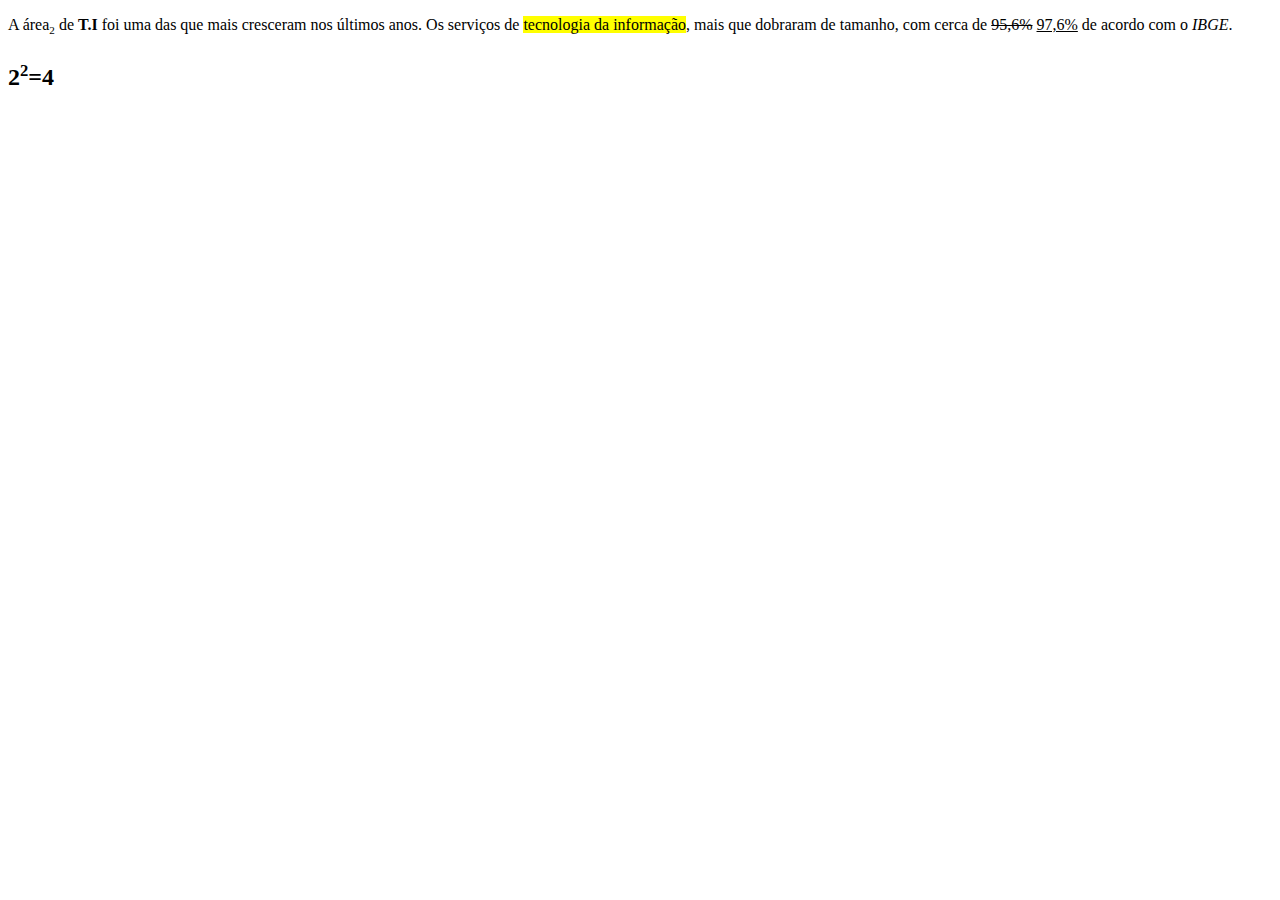
<file: 1° Basic HTML/index.html>
<!DOCTYPE html>
<html lang="pt-BR">
<head>
    <meta charset="UTF-8">
    <meta name="viewport" content="width=device-width, initial-scale=1.0">
    <title>tags</title>
</head>
<body>
    <p>A área<sub><small>2</small></sub> de <strong>T.I</strong> foi uma das que mais cresceram nos últimos anos. Os serviços de <mark>tecnologia da informação</mark>, mais que dobraram de tamanho, com cerca de <del>95,6%</del> <ins>97,6%</ins> de acordo com o <em>IBGE</em>.</p>

    <h2>2<sup><small>2</small></sup>=4</h2>

    <!--    <sub> - o conteúdo ficará para baixo da sequência
            <small> - torna o conteúndo menor 
            <strong> - faz com que o conteúdo tenha maior importância
            <mark> - faz uma marca parecido com marca texto
            <del> - informa o navegador que o conteúdo não é mais verdadeiro
            <ins> - informa ao navegador que aquele conteúdo foi inserido
            <em> - dá ênfase ao conteúdo
            <sup> - o conteúdo ficará para cima da sequência
            -->
</body>
</html>
</file>
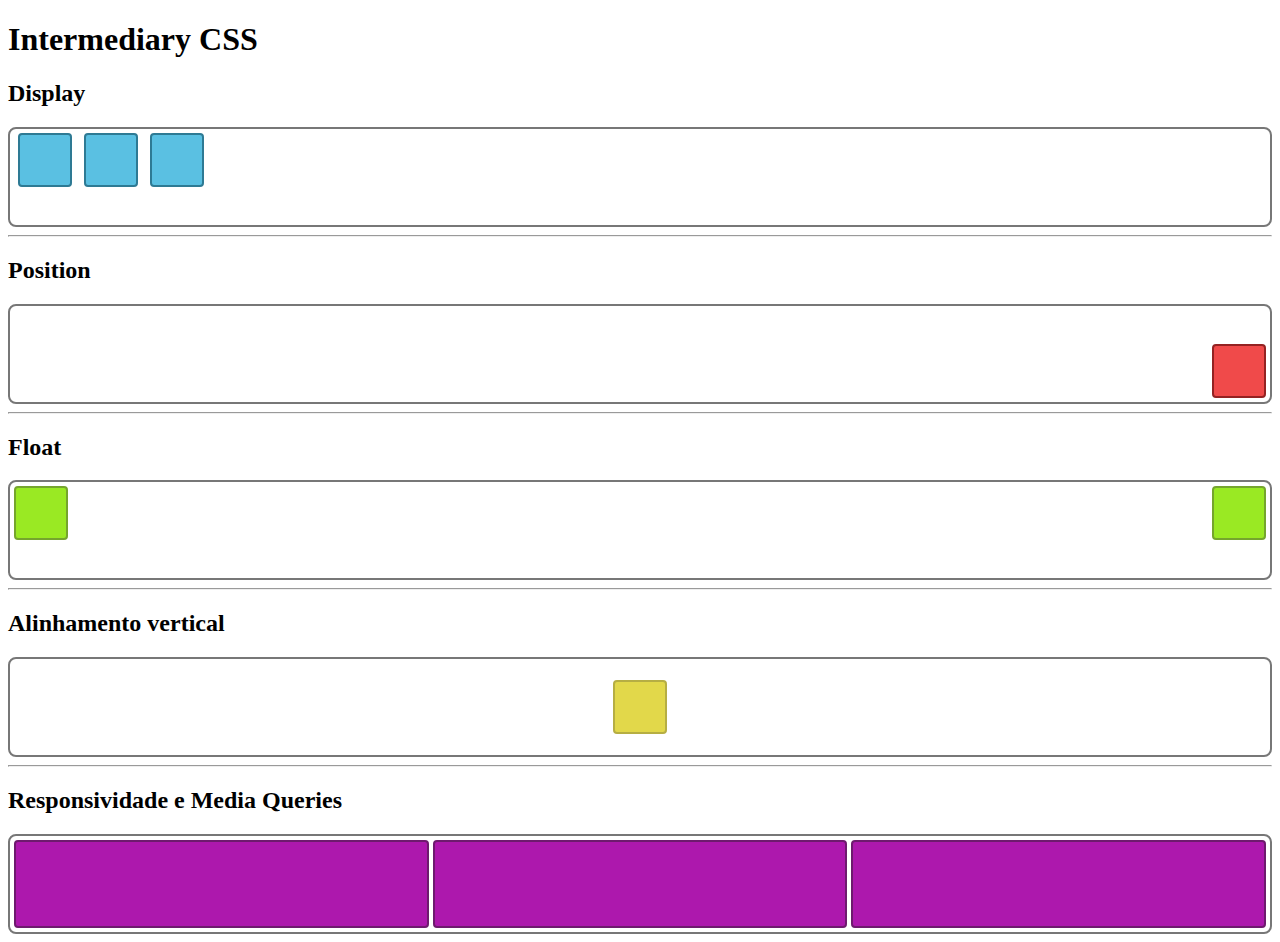
<file: 3° Intermediary CSS/index.html>
<!DOCTYPE html>
<html lang="pt-BR">
<head>
    <meta charset="UTF-8">
    <meta name="viewport" content="width=device-width, initial-scale=1.0">
    <title>Intermediary CSS</title>
    <link rel="stylesheet" href="style.css">
</head>
<body>
    <h1>Intermediary CSS</h1>
    <div class="display">
        <h2>Display</h2>
        <div class="display-content box">
            <div></div>
            <div></div>
            <div></div>
        </div>
    </div>

    <hr>

    <div class="position">
        <h2>Position</h2>
        <div class="relative box">
            <div></div>
        </div>
    </div>

    <hr>

    <div class="float">
        <h2>Float</h2>
        <div class="float-content box">
            <div></div>
            <div></div>
        </div>
    </div>

    <hr>

    <div class="vertical-align">
        <h2>Alinhamento vertical</h2>
        <div class="vertical-align-content box">
            <div></div>
        </div>
    </div>

    <hr>

    <div class="viewport">
        <h2>Responsividade e Media Queries</h2>
        <div class="viemport-content box">
            <div></div>
            <div></div>
            <div></div>
        </div>
    </div>
</body>
</html>
</file>
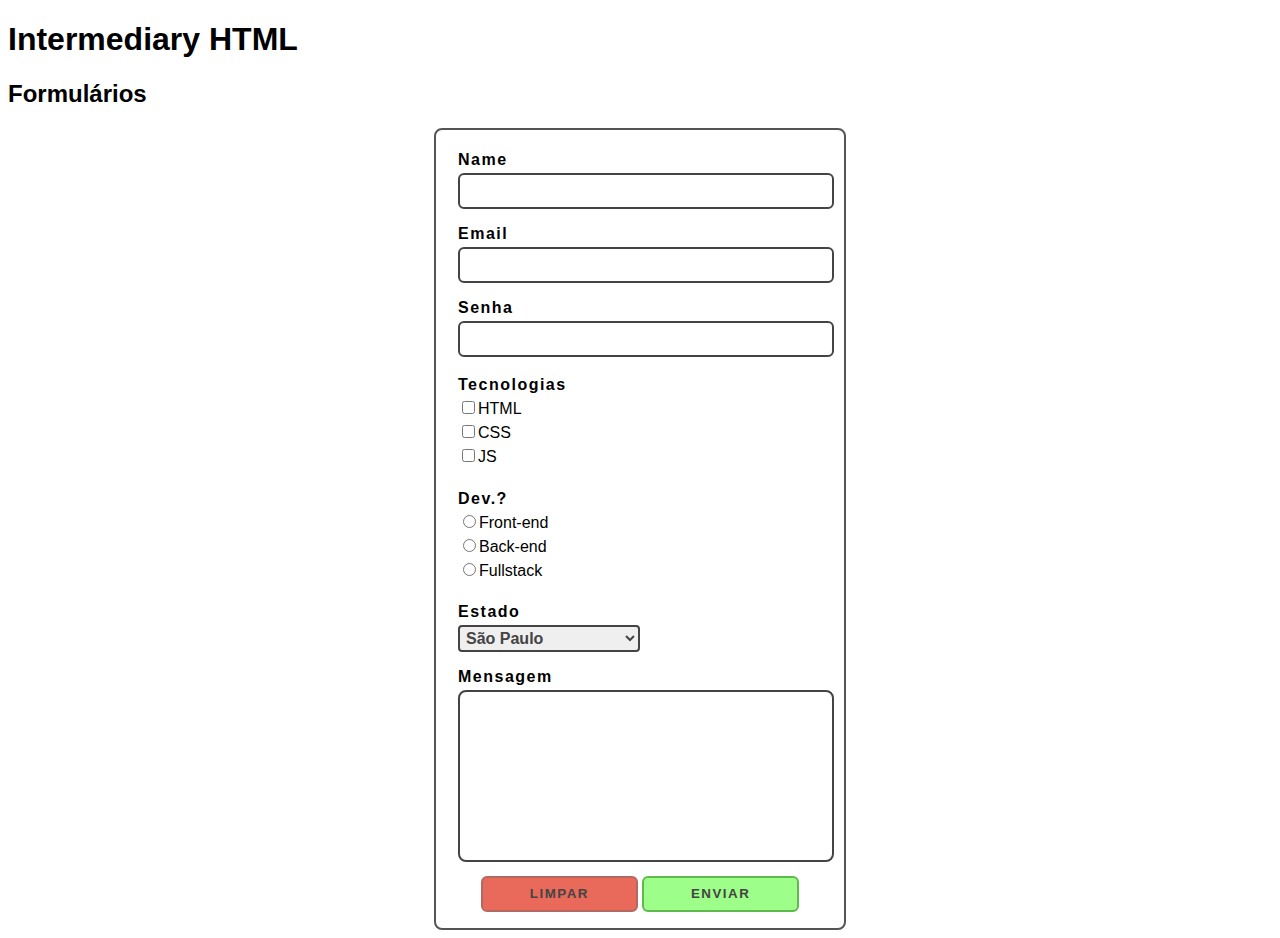
<file: 4° Intermediary HTML/index.html>
<!DOCTYPE html>
<html lang="pt-BR">
<head>
    <meta charset="UTF-8">
    <meta name="viewport" content="width=device-width, initial-scale=1.0">
    <title>Intermediary HTML</title>
    <link rel="stylesheet" href="style.css">
</head>
<body>
    <h1>Intermediary HTML</h1>
    <div class="forms">
        <h2>Formulários</h2>
        <form>
            <fieldset>
                <label for="name">Name</label>
                <input type="text" id="name">
            </fieldset>

            <fieldset>
                <label for="email">Email</label>
                <input type="email" name="" id="email">
            </fieldset>

            <fieldset>
                <label for="password">Senha</label>
                <input type="password" id="password">
            </fieldset>

            <fieldset class="custom-input">
                <p>Tecnologias</p>
                <label for="html"><input type="checkbox" name="" id="html" value="1">HTML</label>
                <label for="css"><input type="checkbox" name="" id="css" value="2">CSS</label>
                <label for="js"><input type="checkbox" name="" id="js" value="3">JS</label>
            </fieldset>

            <fieldset class="custom-input">
                <p>Dev.?</p>
                <label for="front"><input type="radio" name="dev" id="front">Front-end</label>
                <label for="back"><input type="radio" name="dev" id="back">Back-end</label>
                <label for="full"><input type="radio" name="dev" id="full">Fullstack</label>
            </fieldset>

            <fieldset class="custom-input">
                <p>Estado</p>
                <select name="country" id="">
                    <option value="sp">São Paulo</option>
                    <option value="rj">Rio de Janeiro</option>
                    <option value="pr">Paraná</option>
                </select>
            </fieldset>

            <fieldset>
                <label for="msg ">Mensagem</label>
                <textarea name="" id="msg " cols="30" rows="10"></textarea>
            </fieldset>

            <div class="buttons">
                <input type="reset" value="Limpar">
                <input type="submit" value="Enviar">
            </div>
        </form>
    </div>
</body>
</html>
</file>
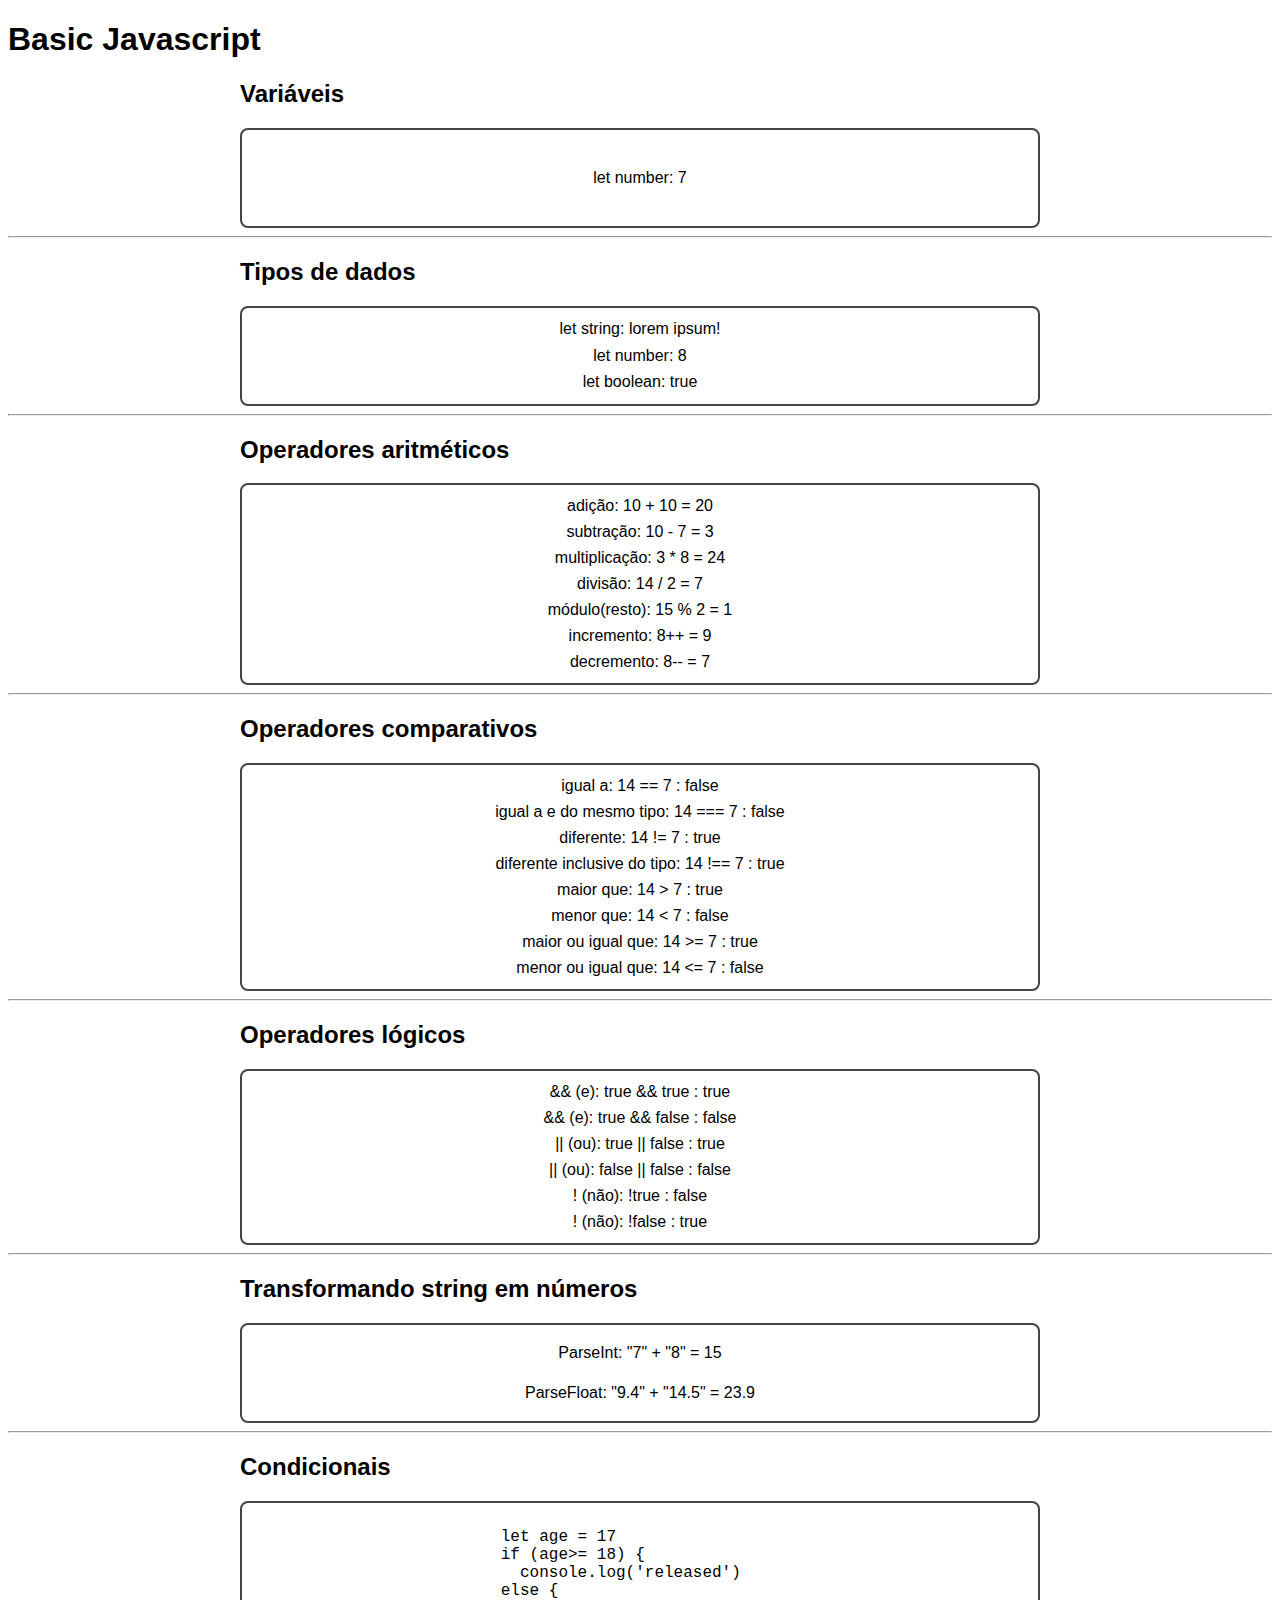
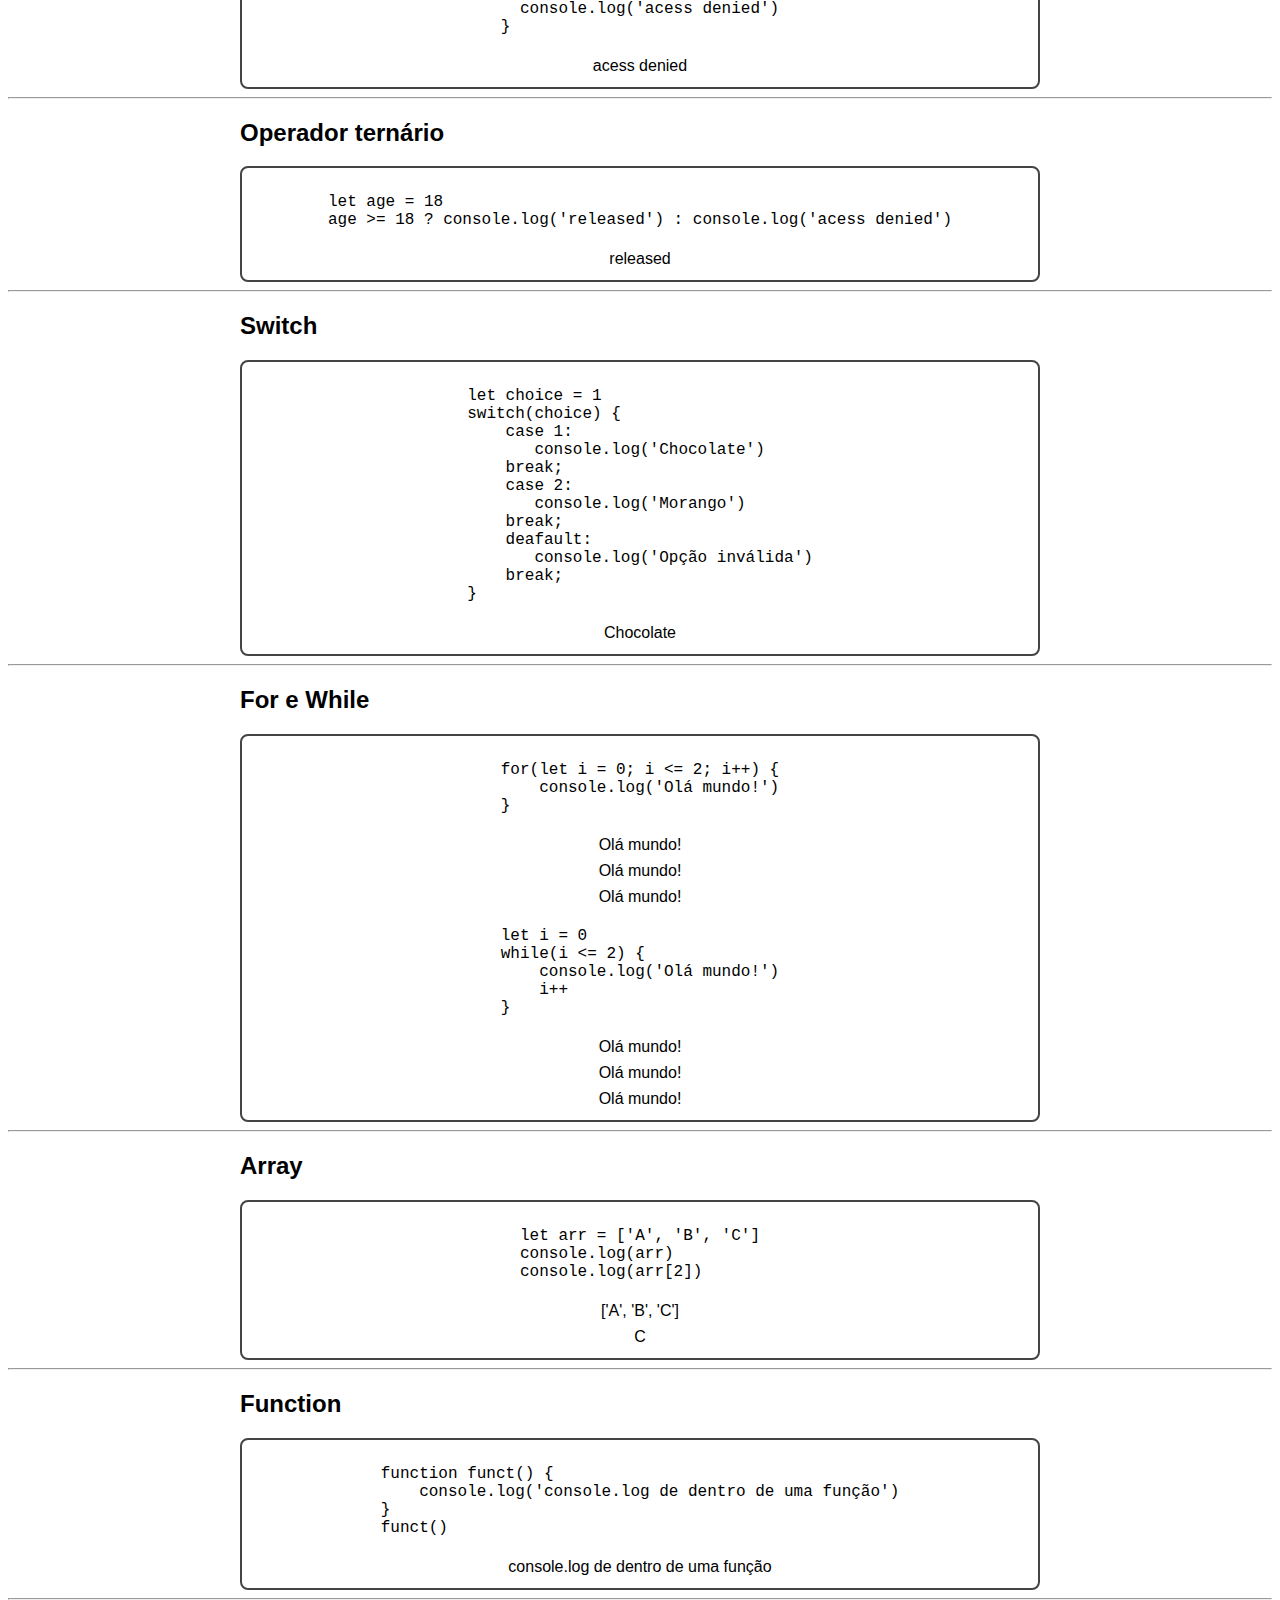
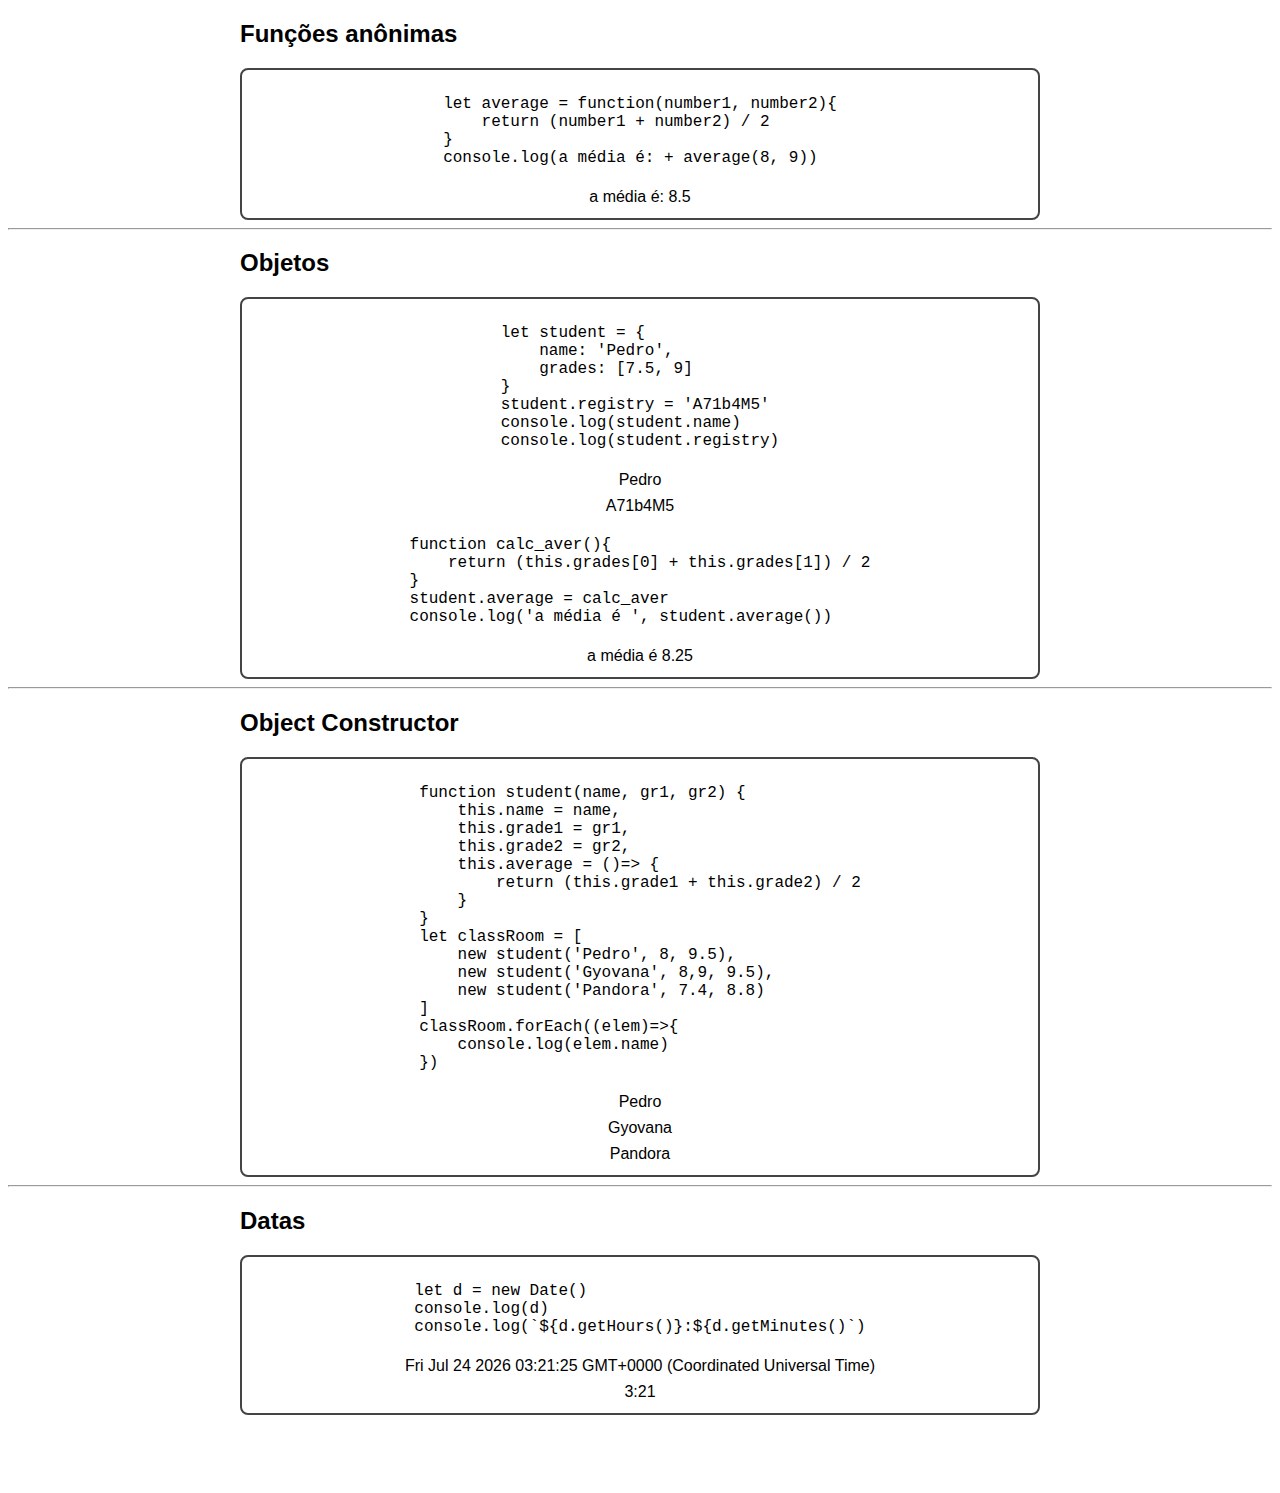
<file: 5° Basic Javascript/index.html>
<!DOCTYPE html>
<html lang="pt-BR">
<head>
    <meta charset="UTF-8">
    <meta name="viewport" content="width=device-width, initial-scale=1.0">
    <title>Document</title>
    <link rel="stylesheet" href="style.css">
</head>
<body>
    <h1>Basic Javascript</h1>
    <div class="container">
        <h2>Variáveis</h2>
        <div class="box variable">
        </div>
    </div>

    <hr>

    <div class="container">
        <h2>Tipos de dados</h2>
        <div class="box data_types">
        </div>
    </div>

    <hr>

    <div class="container">
        <h2>Operadores aritméticos</h2>
        <div class="box arithmetic">
        </div>
    </div>

    <hr>

    <div class="container">
        <h2>Operadores comparativos</h2>
        <div class="box comparative">
        </div>
    </div>

    <hr>

    <div class="container">
        <h2>Operadores lógicos</h2>
        <div class="box logical">
        </div>
    </div>

    <hr>

    <div class="container">
        <h2>Transformando string em números</h2>
        <div class="box parse">
        </div>
    </div>

    <hr>

    <div class="container">
        <h2>Condicionais</h2>
        <div class="box conditional">
        </div>
    </div>

    <hr>

    <div class="container">
        <h2>Operador ternário</h2>
        <div class="box ternary">
        </div>
    </div>

    <hr>

    <div class="container">
        <h2>Switch</h2>
        <div class="box swt">
        </div>
    </div>

    <hr>

    <div class="container">
        <h2>For e While</h2>
        <div class="box iterator">
        </div>
    </div>

    <hr>

    <div class="container">
        <h2>Array</h2>
        <div class="box arr">
        </div>
    </div>
    
    <hr>

    <div class="container">
        <h2>Function</h2>
        <div class="box funct">
        </div>
    </div>
    
    <hr>

    <div class="container">
        <h2>Funções anônimas</h2>
        <div class="box anon">
        </div>
    </div>
    
    <hr>

    <div class="container">
        <h2>Objetos</h2>
        <div class="box obj">
        </div>
    </div>
    
    <hr>

    <div class="container">
        <h2>Object Constructor</h2>
        <div class="box construct">
        </div>
    </div>
    
    <hr>

    <div class="container">
        <h2>Datas</h2>
        <div class="box dt">
        </div>
    </div>

    <script src="./script.js"></script>
</body>
</html>
</file>
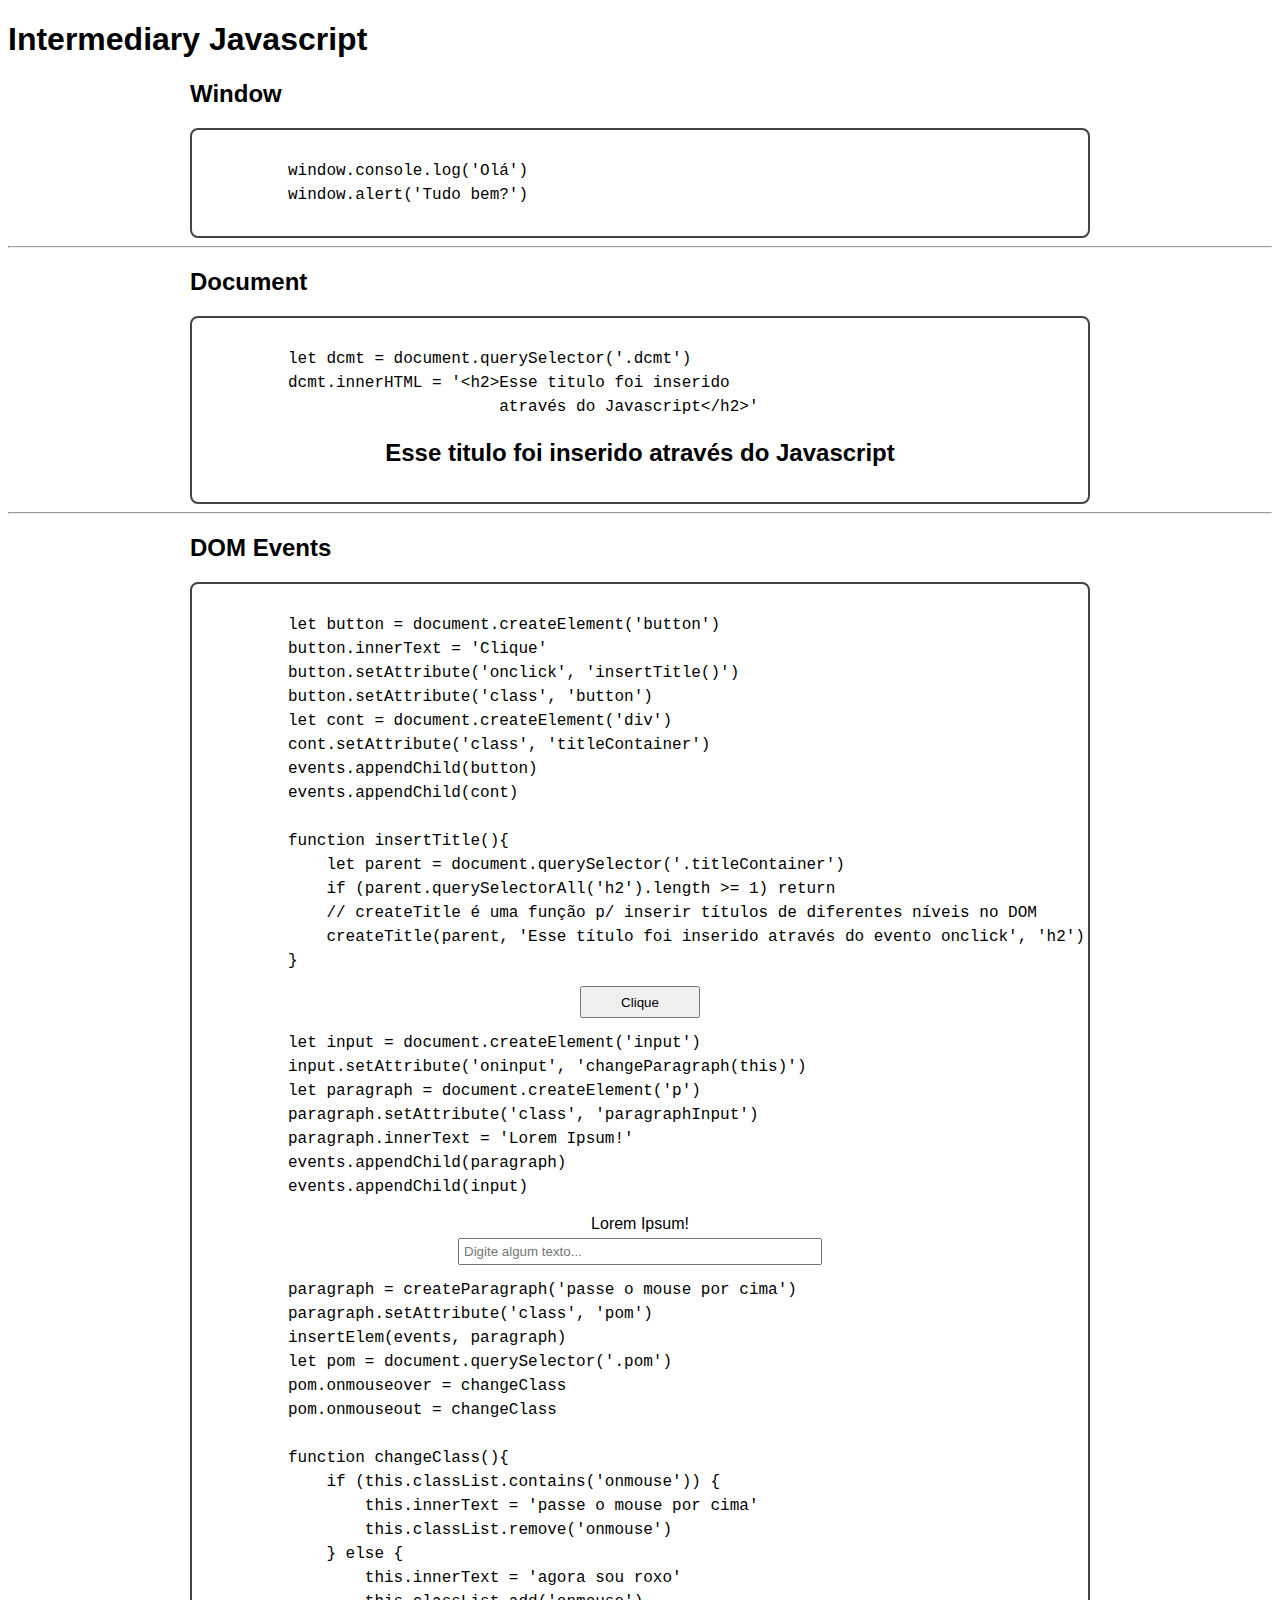
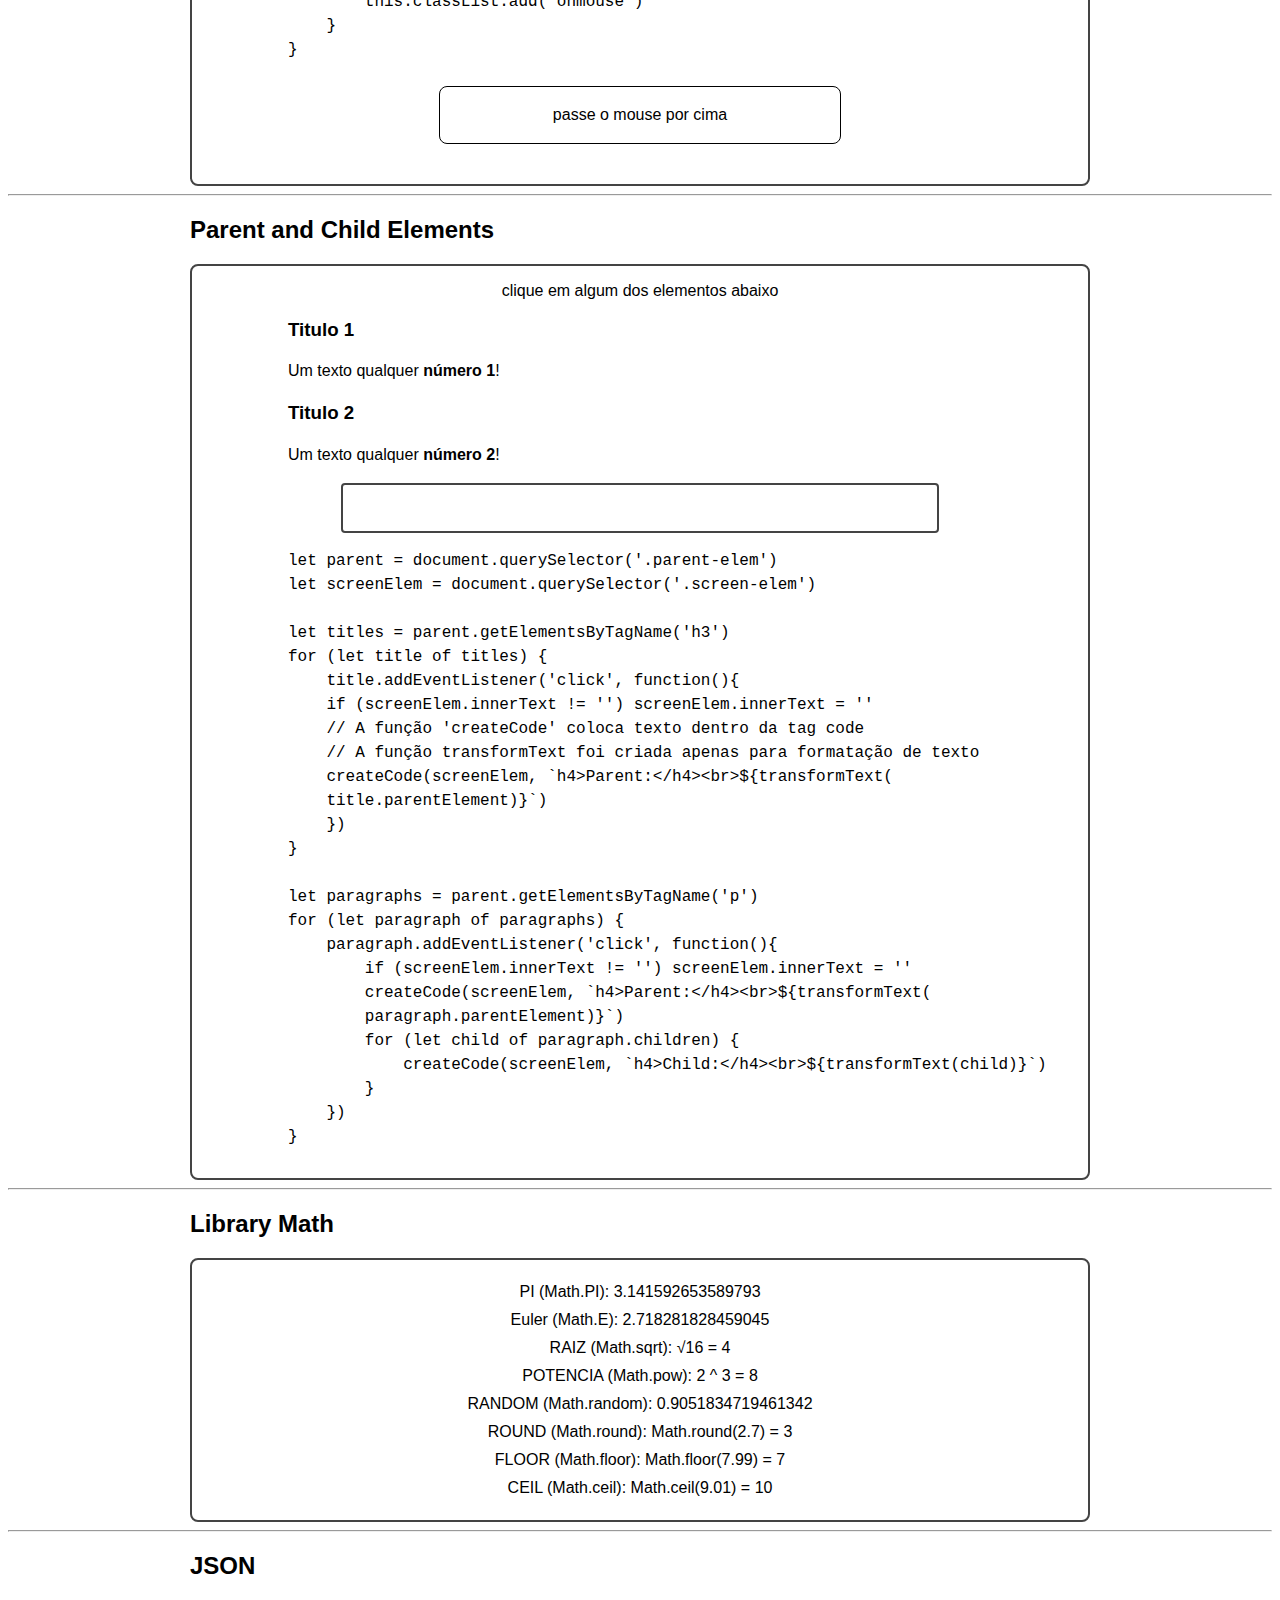
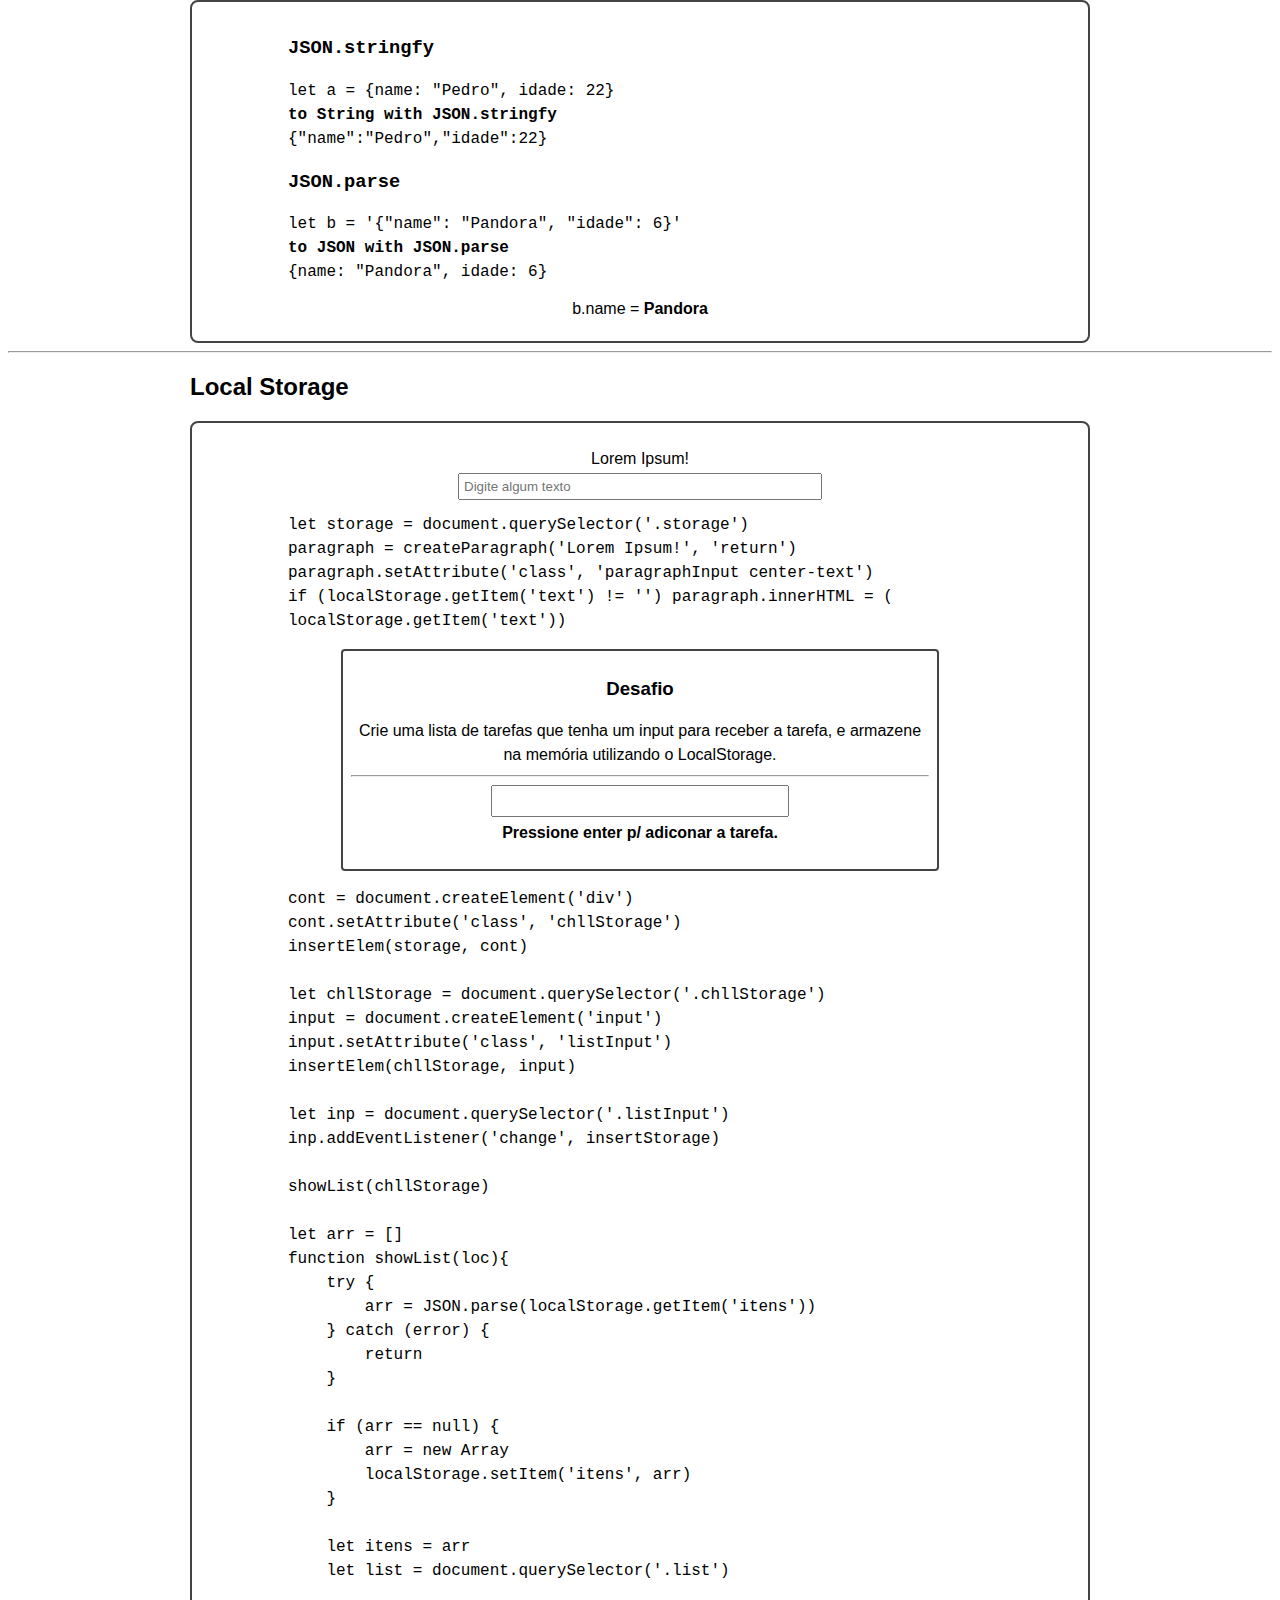
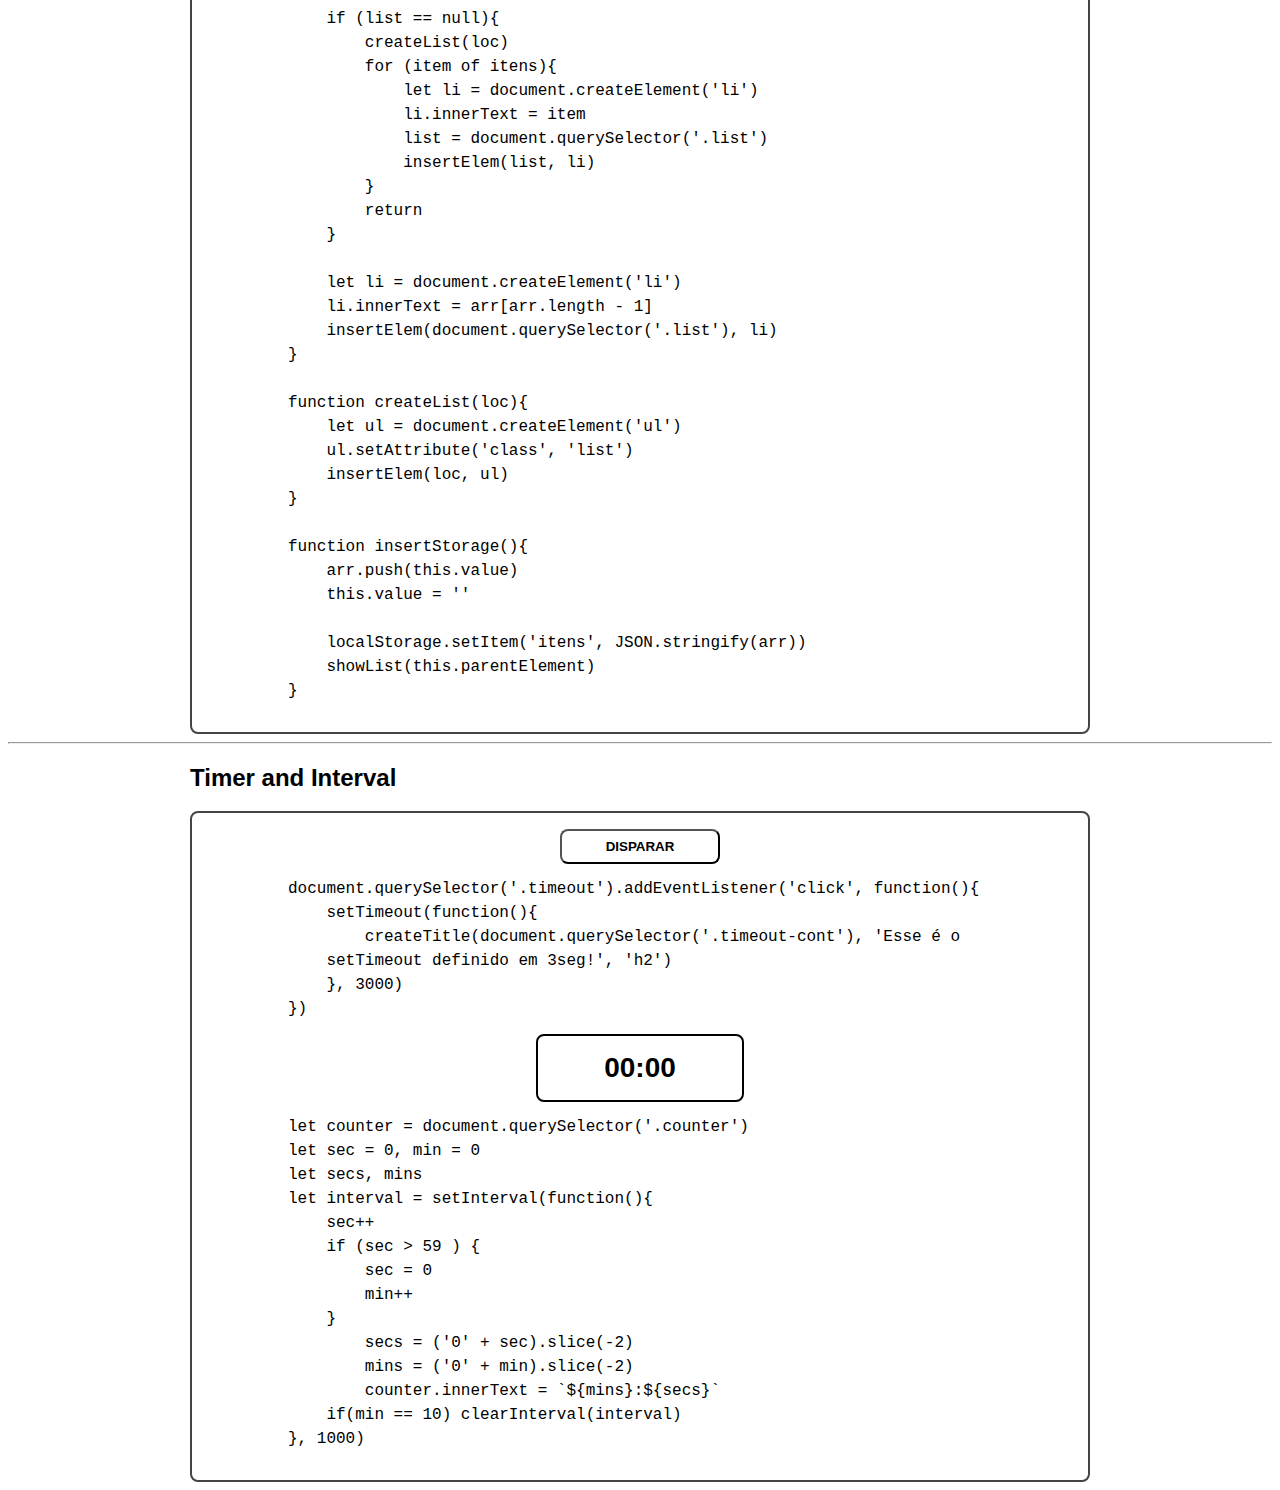
<file: 6° Intermediary Javascript/index.html>
<!DOCTYPE html>
<html lang="pt-BR">
<head>
    <meta charset="UTF-8">
    <meta name="viewport" content="width=device-width, initial-scale=1.0">
    <title>Intermediary Javascript</title>
    <link rel="stylesheet" href="style.css">
</head>
<body>
    <h1>Intermediary Javascript</h1>
    <div class="container">
        <h2>Window</h2>
        <div class="box wind">
        </div>
    </div>

    <hr>
    
    <div class="container">
        <h2>Document</h2>
        <div class="box dcmt">
        </div>
    </div>

    <hr>
    
    <div class="container">
        <h2>DOM Events</h2>
        <div class="box events">
        </div>
    </div>

    <hr>
    
    <div class="container">
        <h2>Parent and Child Elements</h2>
        <div class="box parent-elem">
            <span class="center-text">clique em algum dos elementos abaixo</span>
            <div class="cont1">
                <h3>Titulo 1</h3>
                <p>Um texto qualquer <span>número 1</span>!</p>
            </div>
            <div class="cont2">
                <h3>Titulo 2</h3>
                <p>Um texto qualquer <span>número 2</span>!</p>
            </div>
            <div class="screen-elem"></div>
        </div>
    </div>

    <hr>
    
    <div class="container">
        <h2>Library Math</h2>
        <div class="box math">
        </div>
    </div>

    <hr>
    
    <div class="container">
        <h2>JSON</h2>
        <div class="box json">
        </div>
    </div>

    <hr>
    
    <div class="container">
        <h2>Local Storage</h2>
        <div class="box storage">
        </div>
    </div>

    <hr>
    
    <div class="container">
        <h2>Timer and Interval</h2>
        <div class="box timer">
            <div class="timeout-cont">
                <button class="timeout">Disparar</button>
            </div>
            <div class="timer-cont">
                <p class="counter center-text">00:00</p>
            </div>
        </div>
    </div>

    <script src="./script.js"></script>
</body>
</html>
</file>
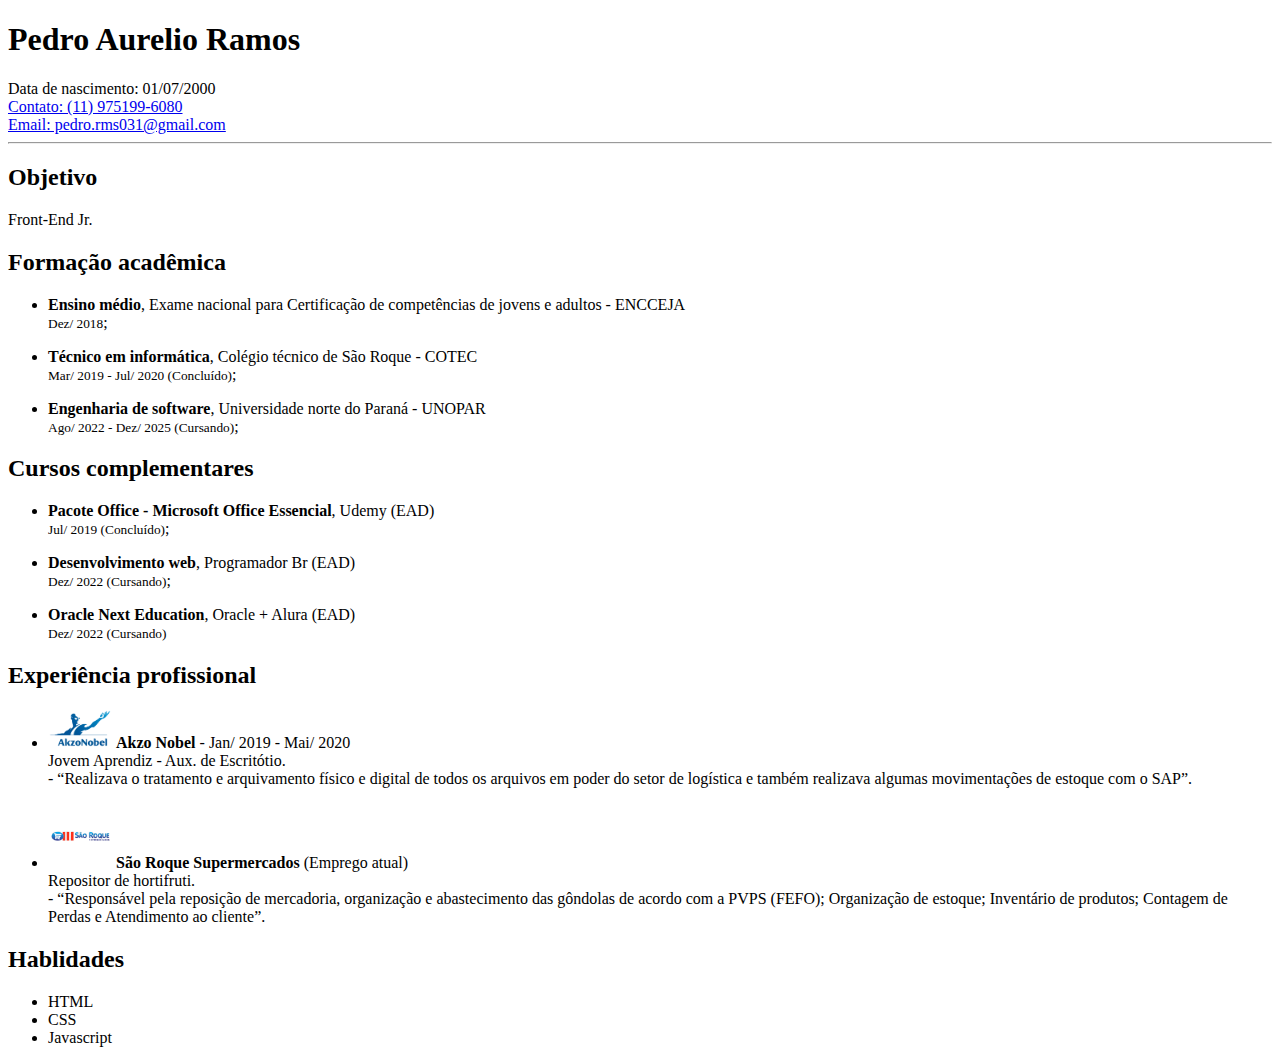
<file: Projects/1° Curriculum/index.html>
<!DOCTYPE html>
<html lang="pt-Br">
<head>
    <meta charset="UTF-8">
    <meta name="viewport" content="width=device-width, initial-scale=1.0">
    <title>Pedro A. Ramos</title>
</head>
<body>
    <div id="header">
        <h1>Pedro Aurelio Ramos</h1>
        <p style="margin: 0;">Data de nascimento: 01/07/2000</p>
        <a href="tel:11975199680">Contato: (11) 975199-6080</a>
        <br>
        <a href="mailto:pedro.rms031@gamil.com">Email: pedro.rms031@gmail.com</a>
    </div>
    <hr>

    <div id="objetive">
        <h2>Objetivo</h2>
        <p>Front-End Jr.</p>
    </div>

    <div id="formation">
        <h2>Formação acadêmica</h2>
        <ul>
            <li>
                <p>
                    <strong>Ensino médio</strong>, Exame nacional para Certificação de competências de jovens e adultos - ENCCEJA 
                    <br> 
                    <small>Dez/ 2018</small>;
                </p>
            </li>
            <li>
                <p>
                    <strong>Técnico em informática</strong>, Colégio técnico de São Roque - COTEC 
                    <br> 
                    <small>Mar/ 2019 - Jul/ 2020 (Concluído)</small>;
                </p>
            </li>
            <li>
                <p>
                    <strong>Engenharia de software</strong>, Universidade norte do Paraná - UNOPAR 
                    <br> 
                    <small>Ago/ 2022 - Dez/ 2025 (Cursando)</small>;
                </p>
            </li>
        </ul>
    </div>

    <div id="courses">
        <h2>Cursos complementares</h2>
        <ul>
            <li>
                <p>
                    <strong>Pacote Office - Microsoft Office Essencial</strong>, Udemy (EAD) 
                    <br>
                    <small>Jul/ 2019 (Concluído)</small>;
                </p>
            </li>
            <li>
                <p>
                    <strong>Desenvolvimento web</strong>, Programador Br (EAD)
                    <br>
                    <small>Dez/ 2022 (Cursando)</small>;
                </p>
            </li>
            <li>
                <p>
                    <strong>Oracle Next Education</strong>, Oracle + Alura (EAD)
                    <br>
                    <small>Dez/ 2022 (Cursando)</small>
                </p>
            </li>
        </ul>
    </div>

    <div id="expirience">
        <h2>Experiência profissional</h2>
        <ul>
            <li>
                <p>
                    <img src="./images/akzonobel.png" alt="akzo nobel logo" width="64px">
                    <strong>Akzo Nobel</strong> - Jan/ 2019 - Mai/ 2020
                    <br>
                    Jovem Aprendiz - Aux. de Escritótio.
                    <br>
                    - “Realizava o tratamento e arquivamento físico e digital de todos os arquivos em poder do setor de logística e também realizava algumas movimentações de estoque com o SAP”.
                </p>
            </li>
            <li>
                <p>
                    <img src="./images/saoroque.png" alt="são roque supermados logo" width="64px">
                    <strong>São Roque Supermercados</strong> (Emprego atual)
                    <br>
                    Repositor de hortifruti.
                    <br>
                    - “Responsável pela reposição de mercadoria, organização e abastecimento das gôndolas de acordo com a PVPS (FEFO); Organização de estoque; Inventário de produtos; Contagem de Perdas e Atendimento ao cliente”.
                </p>
            </li>
        </ul>
    </div>

    <div id="skills">
        <h2>Hablidades</h2>
        <ul>
            <li>HTML</li>
            <li>CSS</li>
            <li>Javascript</li>
        </ul>
    </div>
</body>
</html>
</file>
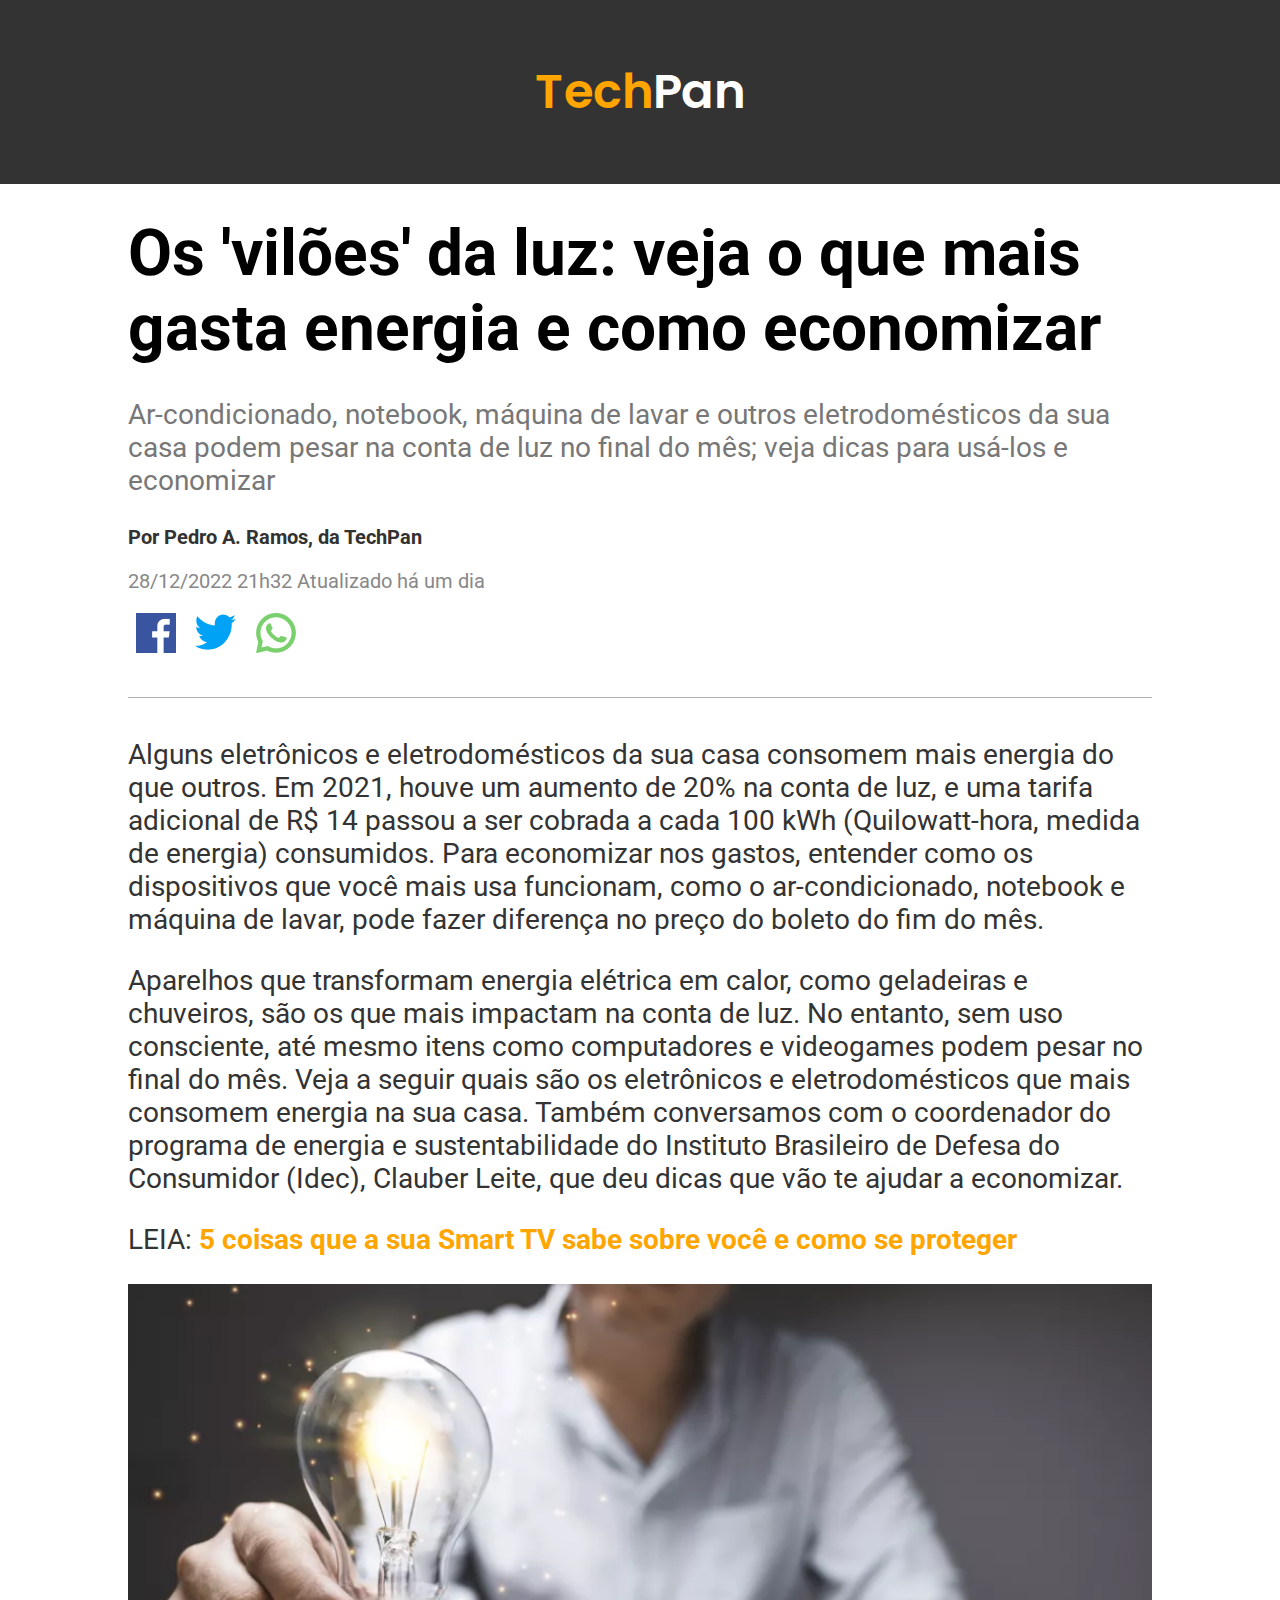
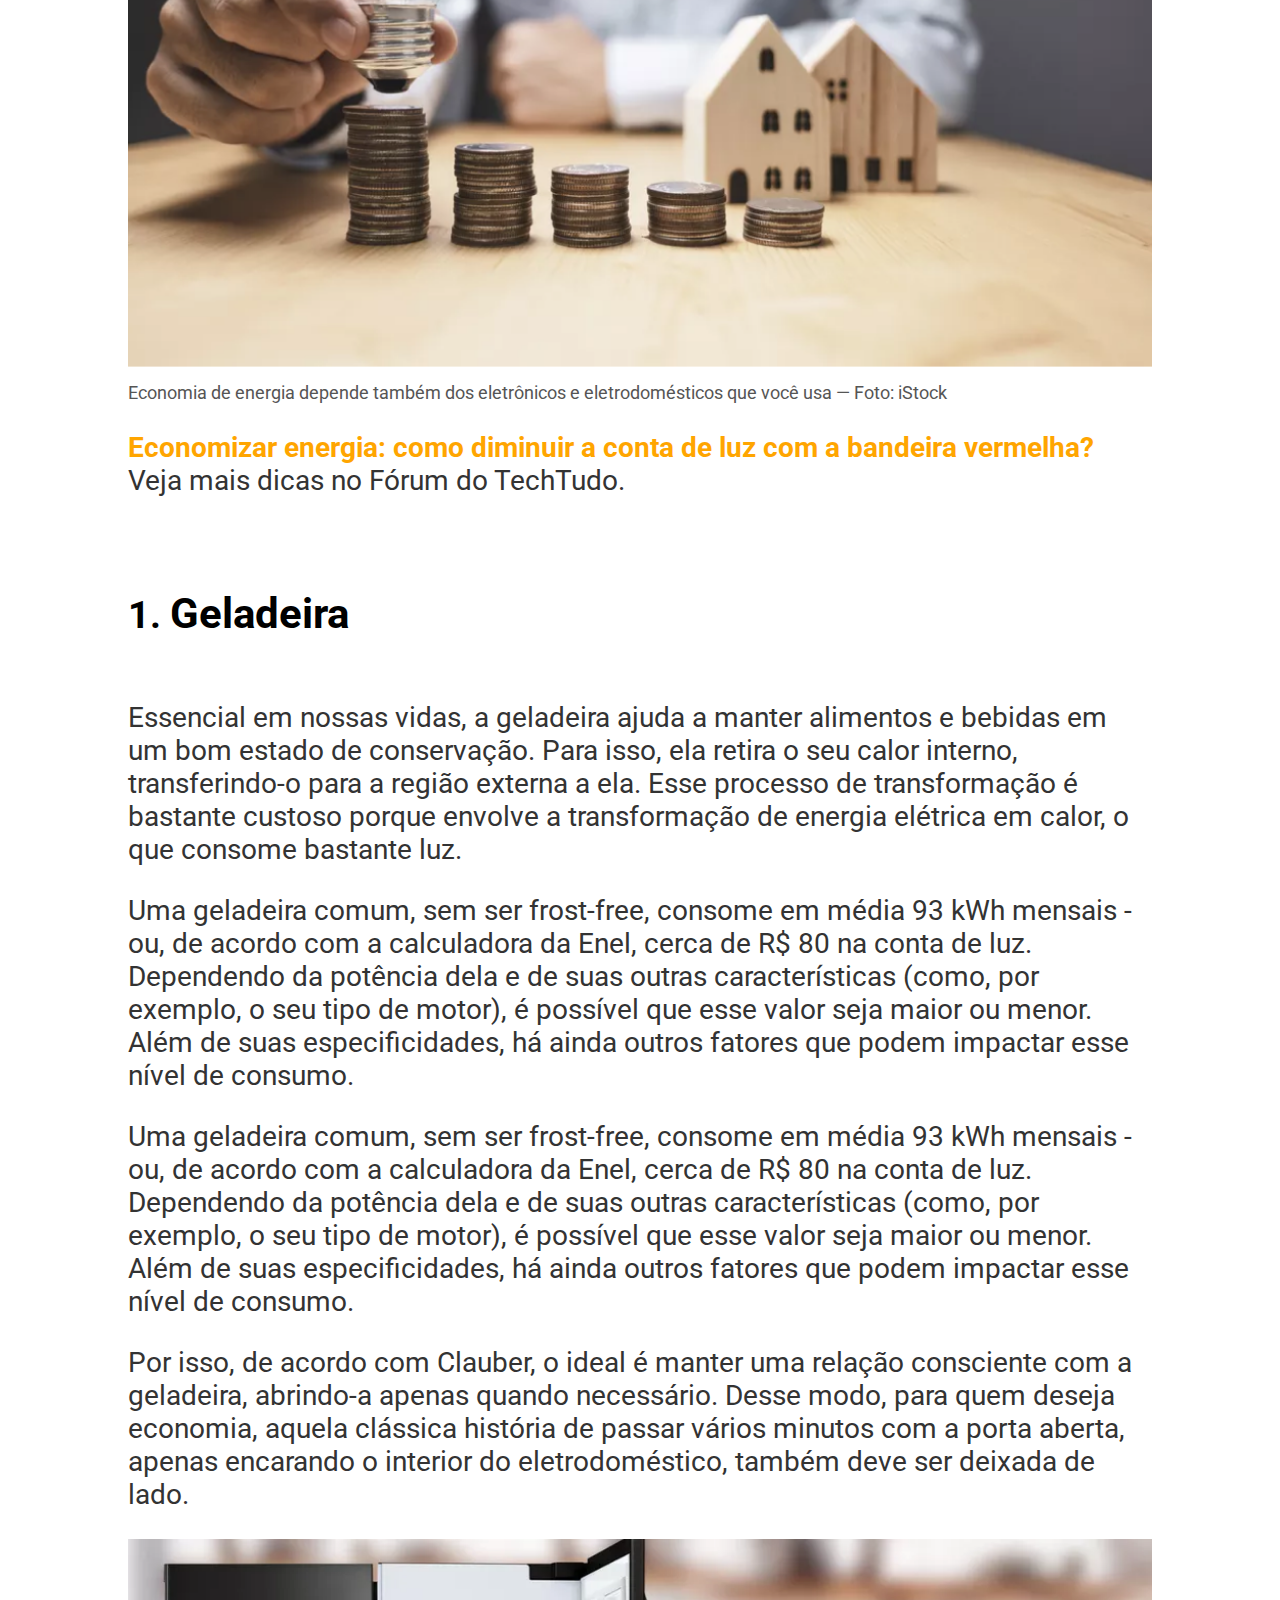
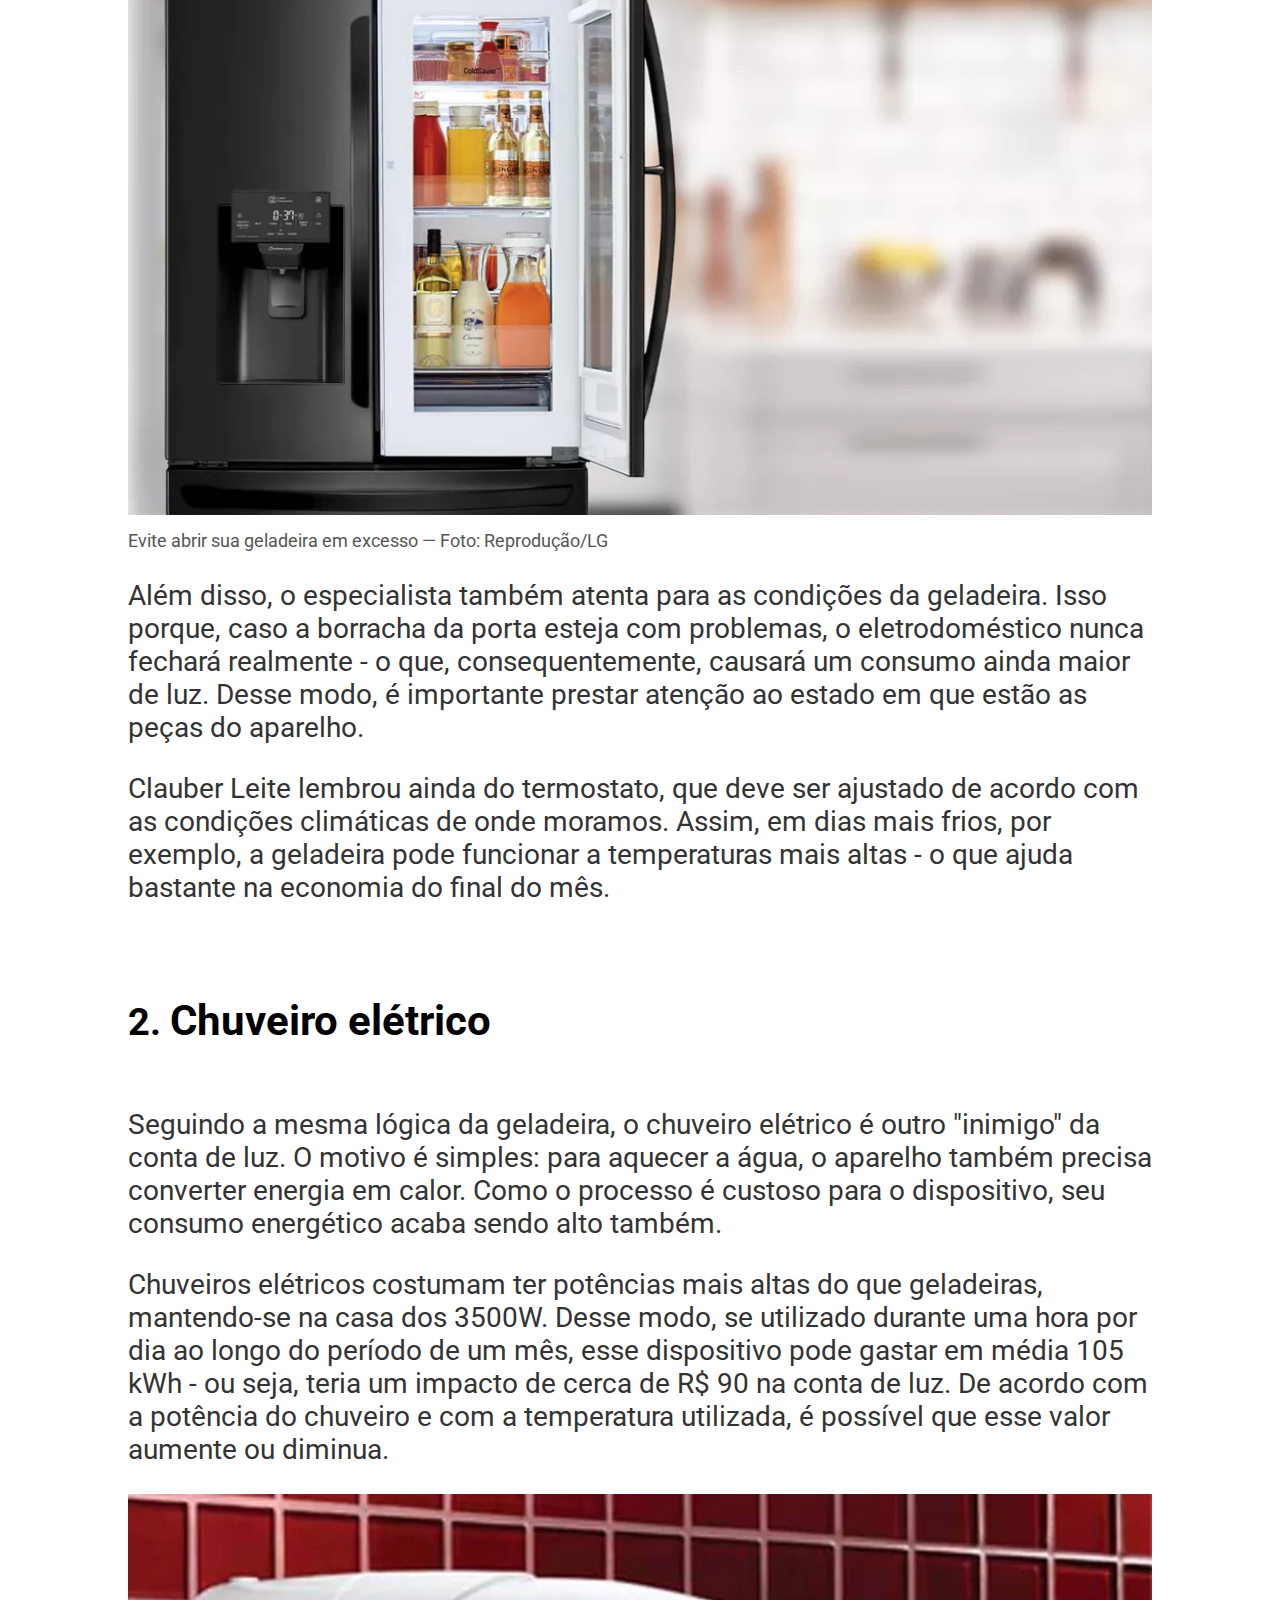
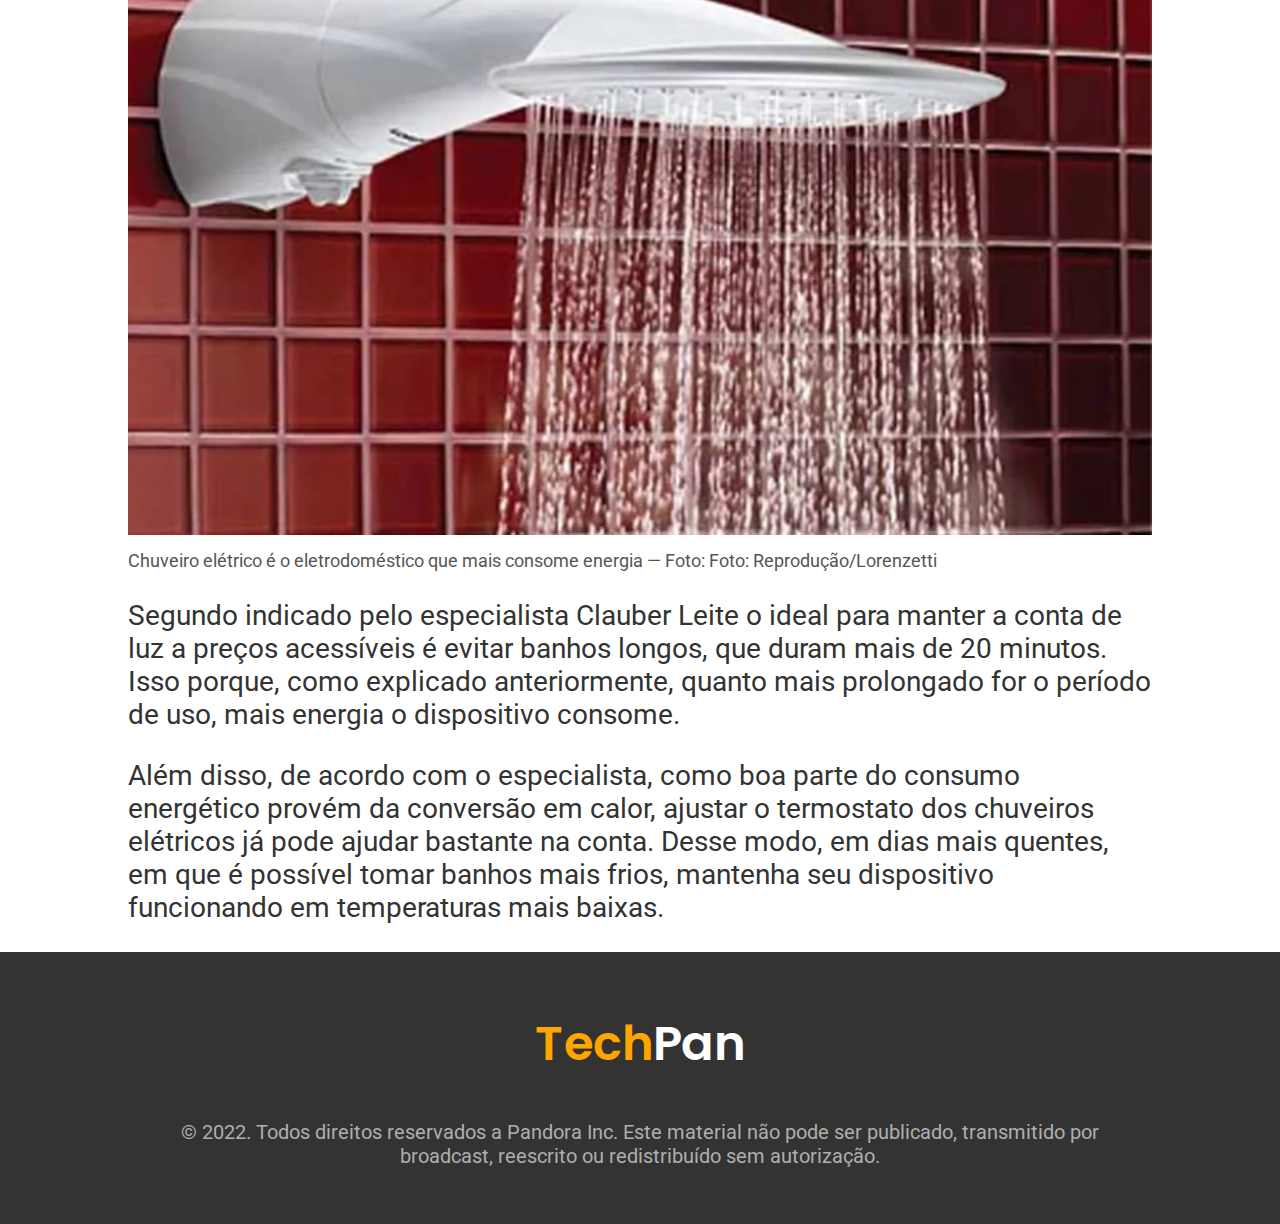
<file: Projects/2° TechPan-Content Page/index.html>
<!DOCTYPE html>
<html lang="pt-BR">
<head>
    <meta charset="UTF-8">
    <meta name="viewport" content="width=device-width, initial-scale=1.0">
    <title>TechPan - Vilôes da luz</title>
    <link rel="stylesheet" href="./style.css">
</head>
<body>
    <header>
        <div class="logo">
            <h2>Tech<span>Pan</span></h2>
        </div>
        <div class="news-call">
            <h1>Os 'vilões' da luz: veja o que mais gasta energia e como economizar</h1>
            <p>Ar-condicionado, notebook, máquina de lavar e outros eletrodomésticos da sua casa podem pesar na conta de luz no final do mês; veja dicas para usá-los e economizar</p>
            <p>Por Pedro A. Ramos, da TechPan</p>
            <p>28/12/2022 21h32 Atualizado há um dia</p>
            <ul class="social-media">
                <li><a href="#"><img src="./images/facebook.png"></a></li>
                <li><a href="#"><img src="./images/twitter.png"></a></li>
                <li><a href="#"><img src="./images/whatsapp.png"></a></li>
            </ul>
        </div>
    </header>
    <main>
        <div class="intro">
            <span></span>
            <p>Alguns eletrônicos e eletrodomésticos da sua casa consomem mais energia do que outros. Em 2021, houve um aumento de 20% na conta de luz, e uma tarifa adicional de R$ 14 passou a ser cobrada a cada 100 kWh (Quilowatt-hora, medida de energia) consumidos. Para economizar nos gastos, entender como os dispositivos que você mais usa funcionam, como o ar-condicionado, notebook e máquina de lavar, pode fazer diferença no preço do boleto do fim do mês.</p>
            <p>Aparelhos que transformam energia elétrica em calor, como geladeiras e chuveiros, são os que mais impactam na conta de luz. No entanto, sem uso consciente, até mesmo itens como computadores e videogames podem pesar no final do mês. Veja a seguir quais são os eletrônicos e eletrodomésticos que mais consomem energia na sua casa. Também conversamos com o coordenador do programa de energia e sustentabilidade do Instituto Brasileiro de Defesa do Consumidor (Idec), Clauber Leite, que deu dicas que vão te ajudar a economizar.</p>
            <p>LEIA: <a href="#">5 coisas que a sua Smart TV sabe sobre você e como se proteger</a></p>
            <div>
                <figure>
                    <img src="./images/moedas.png">
                    <figcaption>Economia de energia depende também dos eletrônicos e eletrodomésticos que você usa — Foto: iStock</figcaption>
                </figure>
            </div>
            <p><a href="#">Economizar energia: como diminuir a conta de luz com a bandeira vermelha?</a> Veja mais dicas no Fórum do TechTudo.</p>
        </div>
        <ol class="list">
            <li>
                <h2>Geladeira</h2>
                <p>Essencial em nossas vidas, a geladeira ajuda a manter alimentos e bebidas em um bom estado de conservação. Para isso, ela retira o seu calor interno, transferindo-o para a região externa a ela. Esse processo de transformação é bastante custoso porque envolve a transformação de energia elétrica em calor, o que consome bastante luz.</p>
                <p>Uma geladeira comum, sem ser frost-free, consome em média 93 kWh mensais - ou, de acordo com a calculadora da Enel, cerca de R$ 80 na conta de luz. Dependendo da potência dela e de suas outras características (como, por exemplo, o seu tipo de motor), é possível que esse valor seja maior ou menor. Além de suas especificidades, há ainda outros fatores que podem impactar esse nível de consumo.</p>
                <p>Uma geladeira comum, sem ser frost-free, consome em média 93 kWh mensais - ou, de acordo com a calculadora da Enel, cerca de R$ 80 na conta de luz. Dependendo da potência dela e de suas outras características (como, por exemplo, o seu tipo de motor), é possível que esse valor seja maior ou menor. Além de suas especificidades, há ainda outros fatores que podem impactar esse nível de consumo.</p>
                <p>Por isso, de acordo com Clauber, o ideal é manter uma relação consciente com a geladeira, abrindo-a apenas quando necessário. Desse modo, para quem deseja economia, aquela clássica história de passar vários minutos com a porta aberta, apenas encarando o interior do eletrodoméstico, também deve ser deixada de lado.</p>
                <div class="">
                    <figure>
                        <img src="./images/geladeira.png">
                        <figcaption>Evite abrir sua geladeira em excesso — Foto: Reprodução/LG</figcaption>
                    </figure>
                </div>
                <p>Além disso, o especialista também atenta para as condições da geladeira. Isso porque, caso a borracha da porta esteja com problemas, o eletrodoméstico nunca fechará realmente - o que, consequentemente, causará um consumo ainda maior de luz. Desse modo, é importante prestar atenção ao estado em que estão as peças do aparelho.</p>
                <p>Clauber Leite lembrou ainda do termostato, que deve ser ajustado de acordo com as condições climáticas de onde moramos. Assim, em dias mais frios, por exemplo, a geladeira pode funcionar a temperaturas mais altas - o que ajuda bastante na economia do final do mês.</p>
            </li>
            <li>
                <h2>Chuveiro elétrico</h2>
                <p>Seguindo a mesma lógica da geladeira, o chuveiro elétrico é outro "inimigo" da conta de luz. O motivo é simples: para aquecer a água, o aparelho também precisa converter energia em calor. Como o processo é custoso para o dispositivo, seu consumo energético acaba sendo alto também.</p>
                <p>Chuveiros elétricos costumam ter potências mais altas do que geladeiras, mantendo-se na casa dos 3500W. Desse modo, se utilizado durante uma hora por dia ao longo do período de um mês, esse dispositivo pode gastar em média 105 kWh - ou seja, teria um impacto de cerca de R$ 90 na conta de luz. De acordo com a potência do chuveiro e com a temperatura utilizada, é possível que esse valor aumente ou diminua.</p>
                <div>
                    <figure>
                        <img src="./images/chuveiro.png">
                        <figcaption>Chuveiro elétrico é o eletrodoméstico que mais consome energia — Foto: Foto: Reprodução/Lorenzetti</figcaption>
                    </figure>
                </div>
                <p>Segundo indicado pelo especialista Clauber Leite o ideal para manter a conta de luz a preços acessíveis é evitar banhos longos, que duram mais de 20 minutos. Isso porque, como explicado anteriormente, quanto mais prolongado for o período de uso, mais energia o dispositivo consome.</p>
                <p>Além disso, de acordo com o especialista, como boa parte do consumo energético provém da conversão em calor, ajustar o termostato dos chuveiros elétricos já pode ajudar bastante na conta. Desse modo, em dias mais quentes, em que é possível tomar banhos mais frios, mantenha seu dispositivo funcionando em temperaturas mais baixas.</p>
            </li>
        </ol>
    </main>
    <footer>
        <div class="logo">
            <h2>Tech<span>Pan</span></h2>
            <p class="copy">&copy; 2022. Todos direitos reservados a Pandora Inc. Este material não pode ser publicado, transmitido por broadcast, reescrito ou redistribuído sem autorização.</p>
        </div>
    </footer>
</body>
</html>
</file>
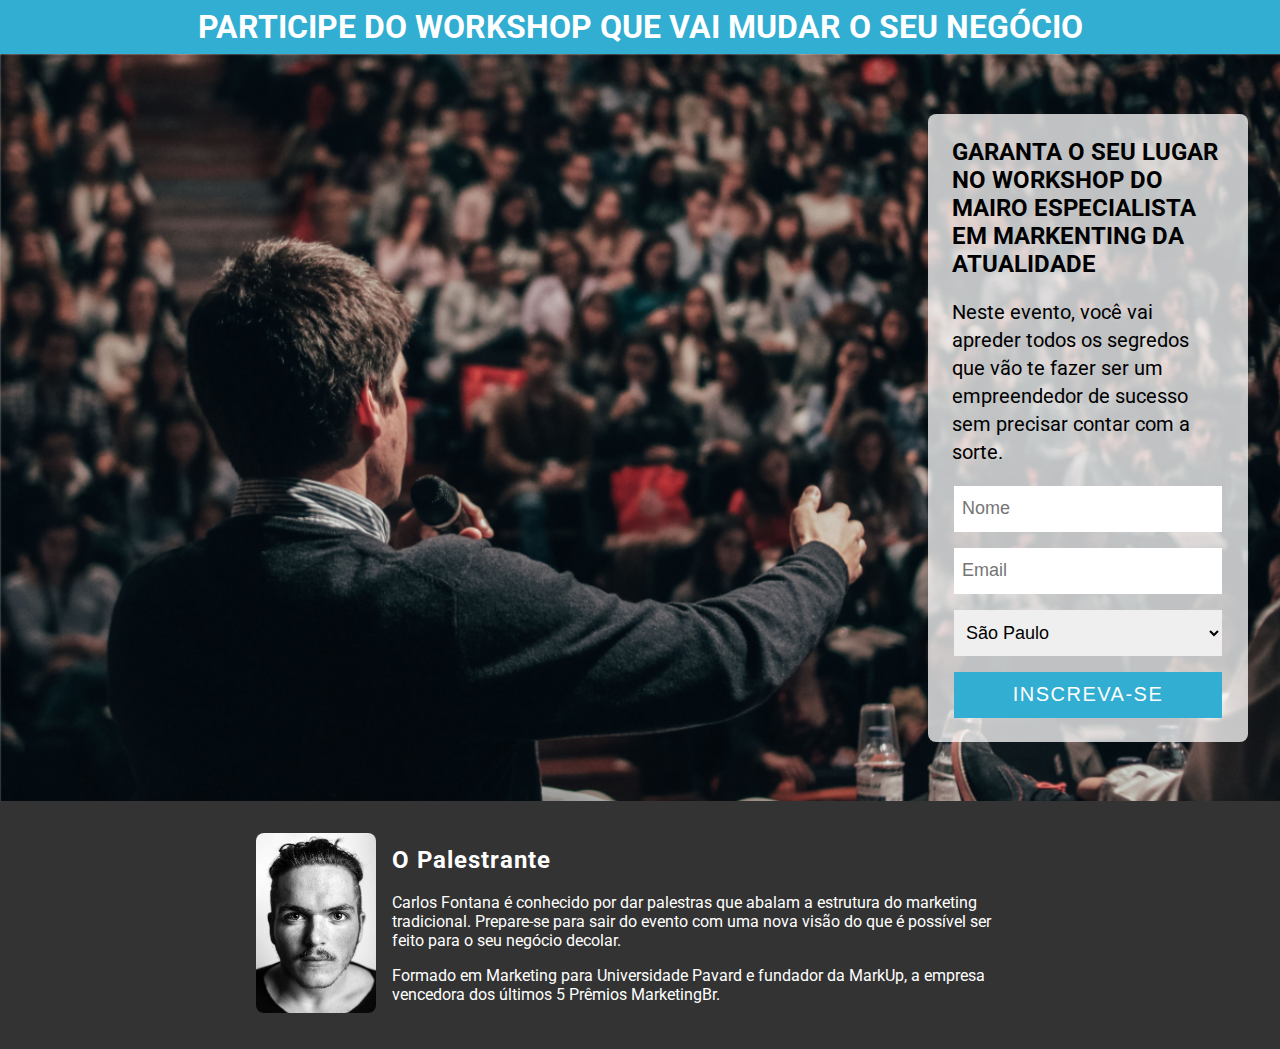
<file: Projects/3° Capture Page/index.html>
<!DOCTYPE html>
<html lang="pt-BR">
<head>
    <meta charset="UTF-8">
    <meta name="viewport" content="width=device-width, initial-scale=1.0">
    <title>Workshop</title>
    <link rel="stylesheet" href="style.css">
    <link rel="icon" href="./images/ico.png" type="image/png">
</head>
<body>
    <header>
        <h1>Participe do workshop que vai mudar o seu negócio</h1>
    </header>
    <main>
        <form method="post" action="/cadastro">
            <h2>Garanta o seu lugar no workshop do mairo especialista em markenting da atualidade</h2>
            <p>Neste evento, você vai apreder todos os segredos que vão te fazer ser um empreendedor de sucesso sem precisar contar com a sorte.</p>

            <fieldset>
                <input type="text" placeholder="Nome">
                <input type="email" placeholder="Email">
                <select name="" id="">
                    <option value="1">São Paulo</option>
                    <option value="2">Rio de Janeiro</option>
                    <option value="3">Paraná</option>
                </select>
                <input class="button" type="submit" value="Inscreva-se">
            </fieldset>
        </form>
    </main>
    <footer>
        <div class="footer-content">
            <div class="photo">
                <img src="./images/face.jpg">
            </div>
            <div class="bio">
                <h2>O Palestrante</h2>
                <p>Carlos Fontana é conhecido por dar palestras que abalam a estrutura do marketing tradicional. Prepare-se para sair do evento com uma nova visão do que é possível ser feito para o seu negócio decolar.</p>
                <p>Formado em Marketing para Universidade Pavard e fundador da MarkUp, a empresa vencedora dos últimos 5 Prêmios MarketingBr.</p>
            </div>
        </div>
    </footer>
</body>
</html>
</file>
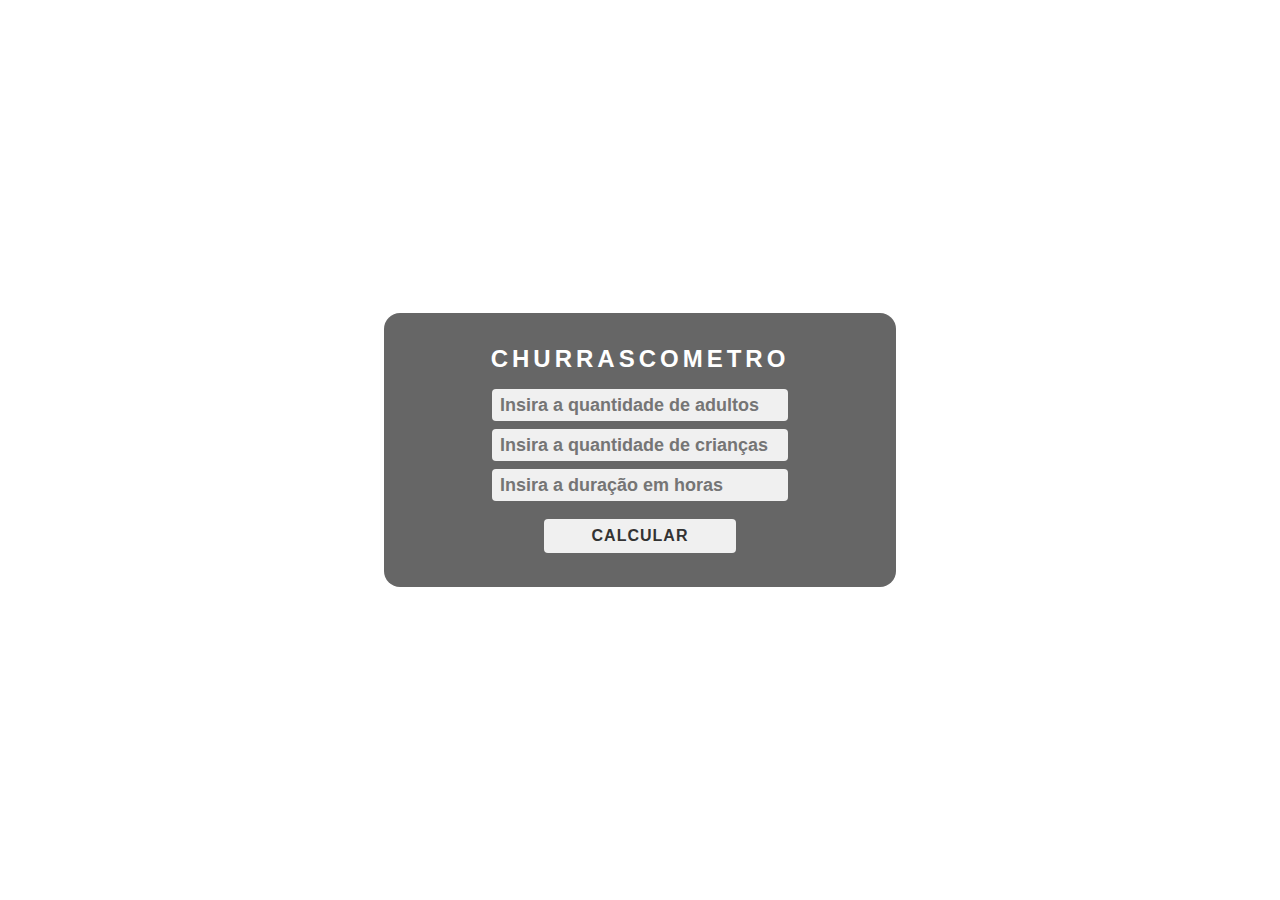
<file: Projects/5° Barbecue Meter/index.html>
<!DOCTYPE html>
<html lang="pt-BR">
<head>
    <meta charset="UTF-8">
    <meta name="viewport" content="width=device-width, initial-scale=1.0">
    <title>Churrascômetro</title>
    <link rel="stylesheet" href="./style.css">
</head>
<body>
    <div class="container">
        <h1>Churrascometro</h1>
        <input class="itens" type="number" min="0" placeholder="Insira a quantidade de adultos">
        <input class="itens" type="number" min="0" placeholder="Insira a quantidade de crianças">
        <input class="itens" type="number" min="0" placeholder="Insira a duração em horas">
        <button class="calc">Calcular</button>
        <div class="result">
        </div>
    </div>
    <script src="./script.js"></script>
</body>
</html>
</file>
<file: 3° Intermediary CSS/style.css>
/* ROOT */

.box {
    padding: 4px;
    height: 100px;
    border: 2px solid #777;
    border-radius: 8px;
    position: relative;
    box-sizing: border-box;
}

/* DISPLAY */

.display-content div {
    display: inline-block;
    width: 50px;
    height: 50px;
    margin: 0 4px;
    border: 2px solid rgb(46, 122, 148);
    border-radius: 4px;
    background-color: rgb(90, 192, 226);
}

/* POSITION */

.relative div {
    width: 50px;
    height: 50px;
    border: 2px solid rgb(148, 34, 34);
    border-radius: 4px;
    background-color: rgb(240, 74, 74);
    position: absolute;
    right: 4px;
    bottom: 4px;
}

/* FLOAT */

.float-content div {
    width: 50px;
    height: 50px;
    border: 2px solid rgb(117, 165, 45);
    border-radius: 4px;
    background-color: rgb(154, 233, 35);
}

.float-content div:first-child {
    float: left;
}

.float-content div:last-child {
    float: right;
}

/* VERTICAL ALIGN */

.vertical-align-content {
    position: relative;
}

.vertical-align-content  div{
    width: 50px;
    height: 50px;
    border: 2px solid rgb(182, 174, 67);
    border-radius: 4px;
    background-color: rgb(226, 216, 74);
    position: absolute;
    left: 50%;
    top: 50%;
    transform: translate(-50%, -50%);
}

/* RESPONSIVENESS */

.viemport-content {
    display: grid;
    grid-template-columns: 1fr 1fr 1fr;
    gap: 4px;
    justify-items: center;
    align-items: center;
}

.viemport-content div {
    width: 100%;
    height: 100%;
    border: 2px solid rgb(110, 26, 110);
    border-radius: 4px;
    background-color: rgb(173, 24, 173);
    box-sizing: border-box;
}

@media screen and (max-width: 720px) {
    .viemport-content.box {
        height: unset;
    }

    .viemport-content {
        display: grid;
        grid-template-columns: 1fr;
        gap: 4px;
        justify-items: center;
        align-items: center;
    }

    .viemport-content div {
        height: 48px;
    }
}
</file>
<file: 4° Intermediary HTML/style.css>
body {
    font-family: sans-serif;
}

/* FORM */


form {
    width: 60%;
    max-width: 412px;
    padding: 16px 8px;
    margin: 0 auto;
    border: 2px solid #555;
    border-radius: 8px;
    box-sizing: border-box;
}

fieldset {
    border: none;
}

form label {
    display: block;
    letter-spacing: 1.5px;
    margin-bottom: 4px;
    font-weight: 600;
}

form input {
    width: 100%;
    padding: 4px;
    border: 2px solid #444;
    border-radius: 6px;
    outline: none;
    line-height: 24px;
    color: #444;
    font-weight: 600;
}

.custom-input label {
    letter-spacing: unset;
    font-weight: unset;
}

.custom-input input {
    width: unset;
}

.custom-input p {
    margin: 4px 0;
    font-weight: 600;
    letter-spacing: 1.5px;
}

/* SELECT */

.custom-input select {
    width: 50%;
    padding: 2px;
    border: 2px solid #444;
    border-radius: 4px;
    line-height: 24px;
    color: #444;
    font-size: 16px;
    font-weight: 600;
    outline: none;
}

/* TEXTAREA */

textarea {
    width: 100%;
    padding: 4px;
    border: 2px solid #444;
    border-radius: 8px;
    resize: none;
    color: #444;
    font-family: sans-serif;
    font-size: 14px;
    font-weight: 600;
    letter-spacing: 0.5px;
}

/* BUTTONS */

.buttons {
    text-align: center;
}


.buttons input {
    display: inline-block;
    width: 40%;
    margin: 0 auto;
    border: 2px solid rgb(96, 184, 78);
    letter-spacing: 1.5px;
    color: #444;
    background-color: rgb(157, 255, 137);
    cursor: pointer;
    text-transform: uppercase;
    transition: ease-in-out 200ms;
}

.buttons input:first-child {
    border-color: rgb(179, 105, 97);
    background-color: rgb(233, 106, 91);
}

.buttons input:hover {
    transform: translateY(-4px);
}
</file>
<file: 5° Basic Javascript/style.css>
body {
    font-family: sans-serif;
}

.container {
    min-width: 600px;
    max-width: 800px;
    margin: 0 auto;
}

.box {
    min-height: 100px;
    border: 2px solid #444;
    border-radius: 8px;
    padding: 8px;
    box-sizing: border-box;
    display: grid;
    align-items: center;
    justify-items: center;
}

p {
    margin: 4px 0;
}

code {
    font-size: 16px;
}
</file>
<file: 6° Intermediary Javascript/style.css>
body {
    font-family: sans-serif;
}

.container {
    min-width: 600px;
    max-width: 900px;
    margin: 0 auto;
}

.box {
    min-height: 100px;
    border: 2px solid #444;
    border-radius: 8px;
    padding: 16px 6em;
    box-sizing: border-box;
    /* display: grid;
    align-items: center;
    justify-items: center; */
}

p {
    margin: 4px 0;
    line-height: 24px;
}

code {
    font-size: 16px;
    line-height: 24px;
}

.center-text {
    display: block;
    text-align: center;
}

/* ONCLICK */

.button {
    display: block;
    width: 120px;
    height: 32px;
    margin: 0 auto;
}

/* ONINPUT */

.paragraphInput {
    height: 18px;
    margin: 8px;
    text-align: center;
    margin: 8px auto;
}

.paragraphInput + input {
    padding: 4px;
    margin: 0 auto;
}

.paragraphInput, .paragraphInput + input {
    display: block;
    width: 50%;
}

/* ONMOUSEOVER */

.pom /*Paragraph on mouse*/ {
    width: 50%;
    margin: 24px auto;
    padding: 16px 24px;
    border: 1px solid;
    border-radius: 8px;
    cursor: default;
    text-align: center;
}

.pom.onmouse {
    background-color: purple;
    color: white;
}

/* PARENT AND CHILD ELEMENTS */

.screen-elem, .chllStorage {
    margin: 16px auto;
    width: 85%;
    padding: 8px;
    min-height: 50px;
    border: 2px solid #444;
    border-radius: 4px;
    box-sizing: border-box;
    /* display: grid;
    align-items: center;
    justify-items: center; */
}

.screen-elem h4 {
    margin: 16px 0 0;
}

.cont1 p span, .cont2 p span {
    font-weight: bold;
}

/* JSON */

.box.json {
    display: block;
}

/* LOCAL STORAGE */

.listInput {
    display: block;
    width: 50%;
    margin: 0 auto;
    line-height: 26px;
}

/* TIMER AND INTERVAL */
.timeout-cont {
    text-align: center;
    margin-bottom: 8px;
}

.timeout {
    width: 160px;
    padding: 8px;
    background-color: white;
    font-weight: bold;
    text-transform: uppercase;
    border-radius: 8px;
    cursor: pointer;
}

.timer-cont {
    width: 20%;
    border: 2px solid;
    border-radius: 8px;
    margin: 0 auto;
    padding: 16px 32px;
}

.counter {
    font-size: 28px;
    font-weight: bold;
}
</file>
<file: Projects/2° TechPan-Content Page/style.css>
@import url('https://fonts.googleapis.com/css2?family=Roboto:wght@100;300;400;500;700;900&display=swap');
@import url('https://fonts.googleapis.com/css2?family=Poppins&display=swap');

body {
    margin: 0;
    padding: 0;
    font-family: 'Roboto', sans-serif;
}

/* HEADER */

/* LOGO */

.logo {
    width: 100%;
    padding: 16px;
    background-color: #333;
    box-sizing: border-box;
}

.logo h2 {
    margin: 40px;
    color: orange;
    text-align: center;
    font-size: 48px;
    font-weight: 600;
    font-family: 'Poppins', sans-serif;
}

.logo h2 span {
    color: white;
}

/* CALL */

.news-call {
    width: 80%;
    margin: 0 auto;
}

.news-call h1 {
    margin: 32px 0;
    font-size: 64px;
}

.news-call p:nth-child(2) {
    /* margin-top: 8px; */
    color: #777;
    font-size: 28px;
}

.news-call p:nth-child(3), .news-call p:nth-child(4) {
    color: #323232;
    font-size: 20px;
    font-weight: 700;
}

.news-call p:nth-child(4) {
    color: #888;
    font-weight: unset;
}

/* SOCIAL MEDIA */

.social-media {
    padding: 0;
}

.social-media li {
    list-style-type: none;
    display: inline-block;
    margin: 0 8px;
    transition: 200ms ease-in-out;
}

.social-media li:hover {
    transform: scale(1.1);
}

/* MAIN */

main {
    width: 80%;
    margin: 0 auto;
    font-size: 28px;
    color: #333;
}

main p a {
    color: orange;
    font-weight: 700;
    text-decoration: none;
}

main figure {
    margin: 0;
}

main figure img {
    width: 100%;
}

main figcaption {
    margin: 8px 0;
    font-size: 18px;
    color: #555;
}

.intro span {
    display: block;
    margin: 40px 0;
    width: 100%;
    height: 1px;
    background-color: #aeaeae;
}

/* LIST */

.list {
    padding: 0;
    list-style-position: inside;    
}

.list li::marker {
    display: inline-block;
    color: black;
    font-size: 38px;
    font-weight: bold;
}

main h2 {
    display: inline-block;
    margin-top: 64px;
    color: black;
}

/* FOOTER */

.copy {
    width: 80%;
    margin: 0 auto 40px;
    color: #aeaeae;
    font-size: 20px;
    text-align: center;
}
</file>
<file: Projects/3° Capture Page/style.css>
@import url('https://fonts.googleapis.com/css2?family=Roboto:wght@100;300;500;700;900&display=swap');

/* ROOT */

body {
    height: 100vh;
    margin: 0;
    padding: 0;
    font-family: 'Roboto', sans-serif;
}

/* HEADER */

header {
    padding: 8px;
    background-color: rgb(49,174,210);
}

header h1 {
    width: 80%;
    margin: 0 auto;
    color: white;
    font-size: 32px;
    text-align: center;
    text-transform: uppercase;
}

/* MAIN */

main {
    background-image: url(./images/people.jpg);
    background-size: cover;
    min-height: 747px;
    position: relative;
}

form {
    width: 25%;
    padding: 24px;
    border-radius: 8px;
    background-color: rgba(255, 255, 255, 0.75);
    position: absolute;
    right: 32px;
    top: 50%;
    transform: translateY(-50%);
    box-sizing: border-box;
}

form h2 {
    margin-top: 0;
    text-transform: uppercase;
}

form p {
    font-size: 20px;
    line-height: 28px;
}

fieldset {
    border: none;
    padding: 0;
}

input, select {
    display: block;
    width: 100%;
    height: 46px;
    margin-bottom: 16px;
    padding: 4px 8px;
    border: none;
    font-size: 18px;
    box-sizing: border-box;
    outline: none;
}

.button {
    margin-bottom: 0;
    background-color: rgb(49,174,210);
    color: white;
    font-size: 20px;
    text-transform: uppercase;
    letter-spacing: 1.5px;
    transition: ease-in-out 200ms;
    cursor: pointer;
}

.button:hover {
    background-color: rgb(41, 135, 161);
}

/* FOOTER */

footer {
    background-color: #333;
}

.footer-content {
    display: grid;
    grid-template-columns: 120px 1fr;
    align-items: center;
    gap: 16px;
    width: 60%;
    margin: 0 auto;
    padding: 32px;
    color: white;
}

.photo img {
    width: 120px;
    border-radius: 8px;
}

.bio h2 {
    margin-top: 0;
    letter-spacing: 1px;
}

.bio p:last-child {
    margin-bottom: 0;
}

@media screen and (max-width: 990px) {
    form {
        width: 65%;
        position: absolute;
        top: 50%;
        left: 50%;
        transform: translate(-50%, -50%);
    }
}

@media screen and (max-width: 600px) {
    form {
        width: 90%;
    }

    /* FOOTER */

    .footer-content {
        display: block;
        hyphens: auto;
    }

    .footer-content h2, .photo {
        text-align: center;
    }

    .footer-content h2 {
        margin-top: 8px;
    }
}
</file>
<file: Projects/5° Barbecue Meter/style.css>
/* ROOT */

html, body {
    margin: 0;
    padding: 0;
    border: none;
}

body {
    height: 100vh;
    background-image: url('https://images.unsplash.com/photo-1558030137-d464dd688b00?ixlib=rb-4.0.3&ixid=MnwxMjA3fDB8MHxwaG90by1wYWdlfHx8fGVufDB8fHx8&auto=format&fit=crop&w=1631&q=80');
    background-size: cover;
    background-position: center center;
    background-repeat: no-repeat;

    display: grid;
    align-items: center;

    font-family: sans-serif;
}

/* CONTAINER */

.container {
    width: 40%;
    max-width: 700px;
    margin: 0 auto;
    padding: 16px;
    background-color: rgba(0, 0, 0, 0.6);
    border-radius: 16px;
    box-sizing: border-box;
}

.container h1 {
    text-align: center;
    color: white;
    font-size: 24px;
    letter-spacing: 4px;
    text-transform: uppercase;
}

.container input {
    display: block;
    width: 60%;

    margin: 8px auto;
    padding: 2px 0 2px 8px;
    border: none;
    border-radius: 4px;

    color: #444;
    font-size: 18px;font-weight: bold;
    line-height: 28px;
    background-color: rgba(255, 255, 255, 0.9);
    outline: none;
}

.container .calc {
    display: block;
    width: 40%;
    margin: 18px auto;
    padding: 8px;
    border: none;
    border-radius: 4px;

    color: #333;
    font-size: 16px;
    font-weight: bold;
    text-transform: uppercase;
    letter-spacing: 1px;
    cursor: pointer;

    background-color: rgba(255, 255, 255, 0.9);
    transition: 200ms ease-in-out;
}

.container .calc:hover {
    background-color: rgb(210, 255, 210);
}

/* RESULT */

.result {
    display: none;
}

.result.active {
    display: block;
    width: 75%;
    margin: 0 auto;
    padding: 12px;
    border-radius: 16px;
    
    background-color: rgba(255, 255, 255, 0.9);
    box-sizing: border-box;
}

.result p {
    font-weight: bold;
    margin: 0px;
    color: #333;
}

.result p span {
    display: block;
    width: 100%;
    height: 1px;
    margin: 12px auto;
    background-color: black;
}

.result p:last-child span {
    display: none;
}
</file>
